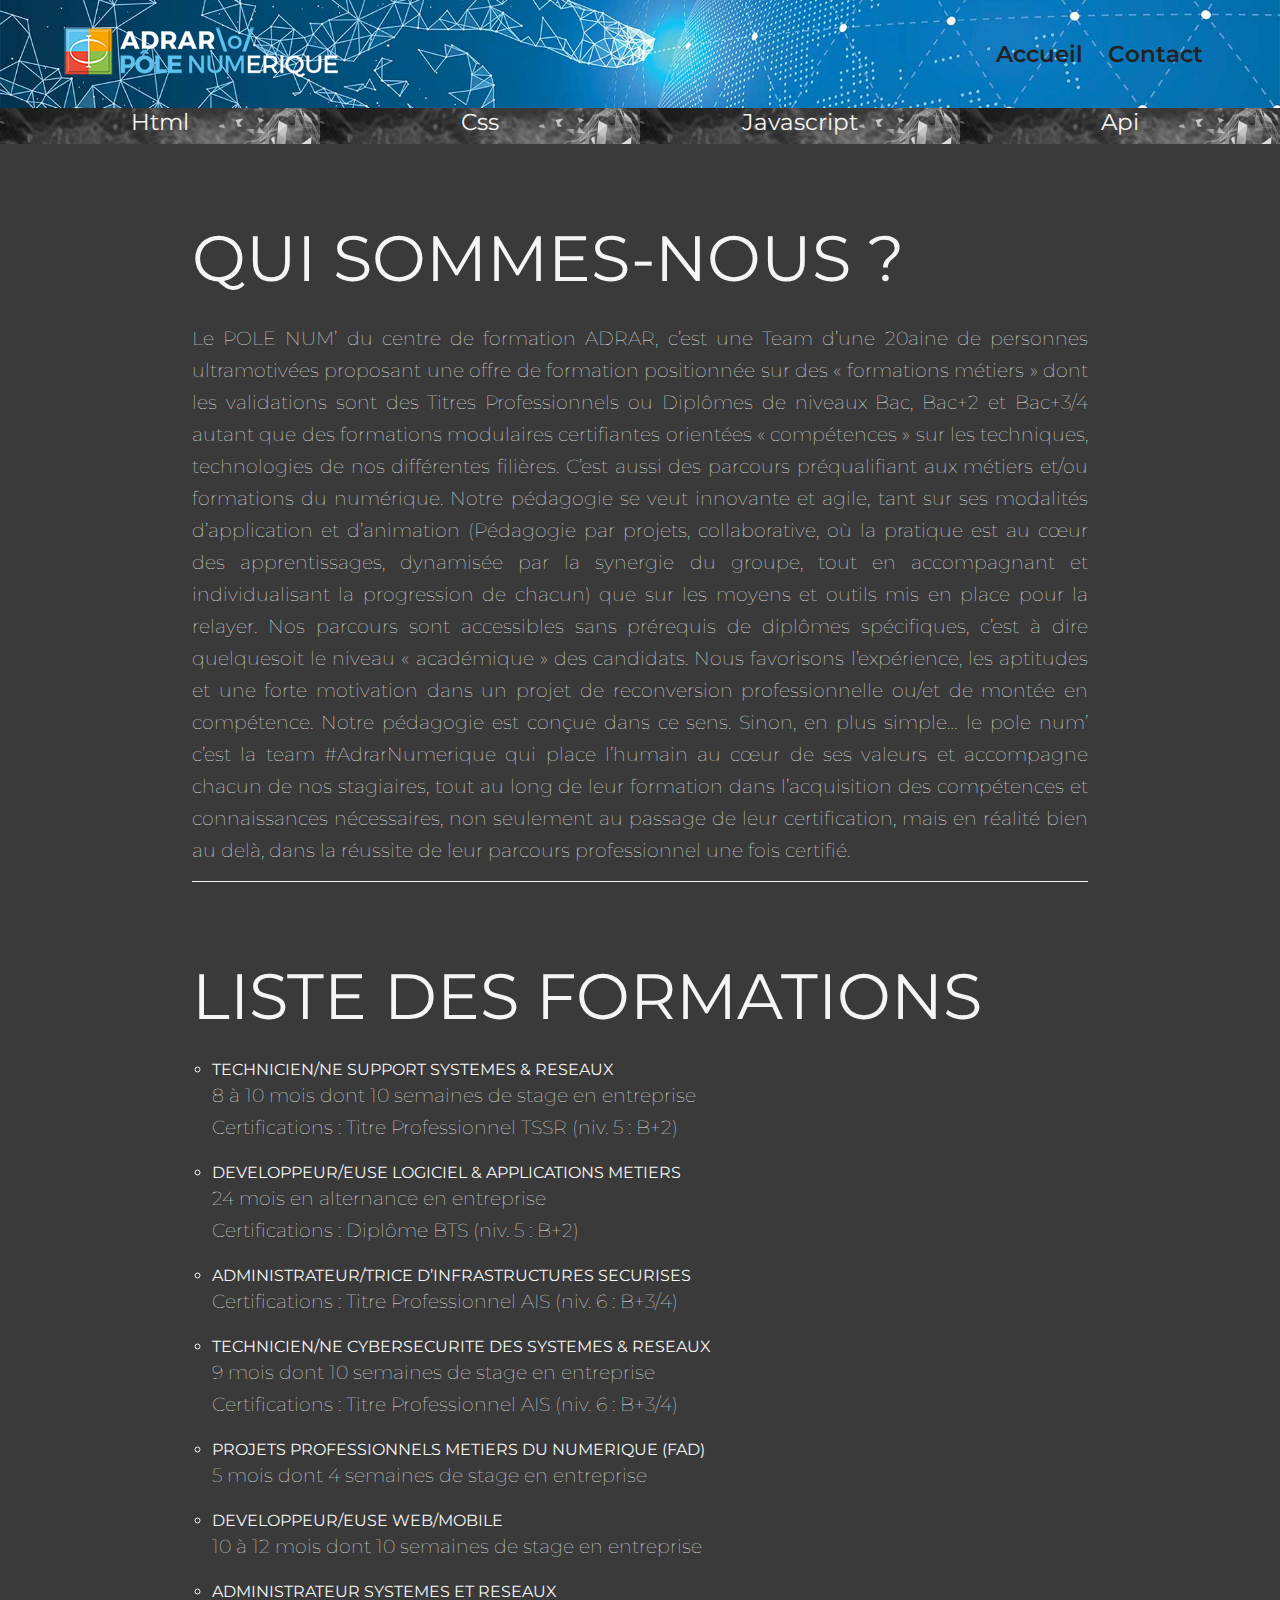
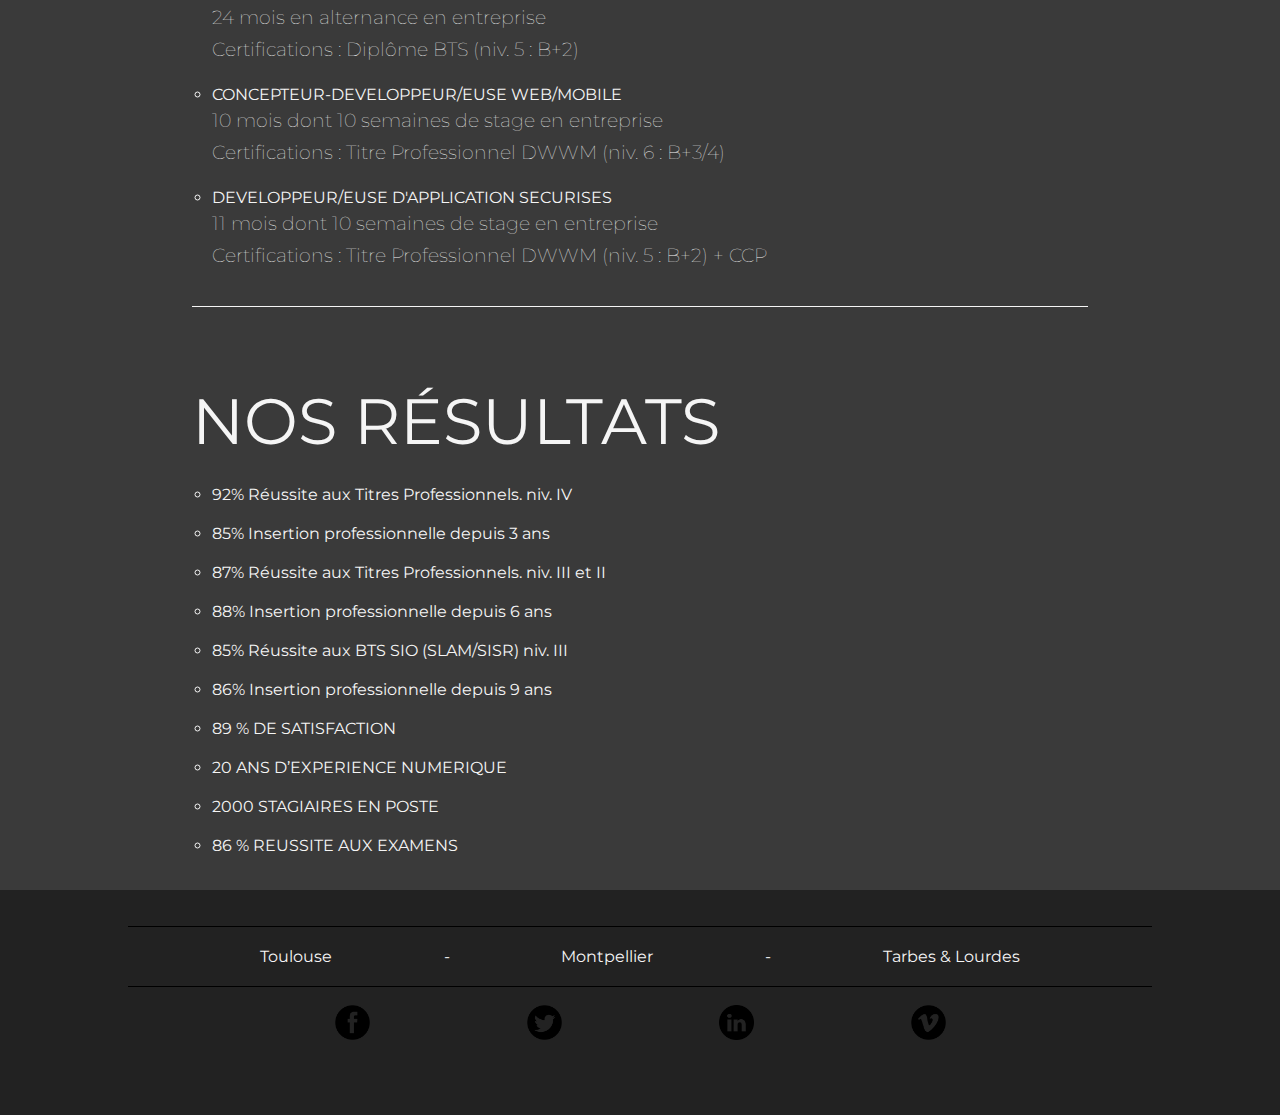
<file: site/index.html>
<!DOCTYPE html>
<html lang="fr">
<head>
    <meta charset="UTF-8">
    <meta http-equiv="X-UA-Compatible" content="IE=edge">
    <meta name="viewport" content="width=device-width, initial-scale=1.0">

    <title>Fade & Furious</title>

    <link rel="stylesheet" href="minireset.css">
    <link rel="stylesheet" href="style.css">
    <link rel="stylesheet" href="styleAccueil.css">
</head>
<body>
    <header>
        <nav>
            <div id="baniere">
                <div id="logo">
                    <img src="../image/2019_LOGO-POLE-NUM-4.png" alt="Logo adrar">
                </div>
                <div id="menu">
                    <ul>
                        <li><a href="index.html">Accueil</a></li>
                        <li><a href="contact.html">Contact</a></li>
                    </ul>
                </div>
            </div>
            <div id="presentation">
                <ul>
                    <li><a href="html.html">Html</a></li>
                    <li><a href="css.html">Css</a></li>
                    <li><a href="javascript.html">Javascript</a></li>
                    <li><a href="api.html">Api</a></li>
                </ul>
            </div>
        </nav>
    </header>
    <main>
        <div id="aboutUs">

            <h2>Qui sommes-nous ?</h2>
            <p>
                Le POLE NUM’ du centre de formation ADRAR, c’est une Team d’une 20aine de personnes ultramotivées proposant une offre de formation positionnée sur des « formations métiers » dont les validations sont des Titres Professionnels ou Diplômes de niveaux Bac, Bac+2 et Bac+3/4 autant que des formations modulaires certifiantes orientées « compétences » sur les techniques, technologies de nos différentes filières. C’est aussi des parcours préqualifiant aux métiers et/ou formations du numérique.
                
                
                Notre pédagogie se veut innovante et agile, tant sur ses modalités d’application et d’animation (Pédagogie par projets, collaborative, où la pratique est au cœur des apprentissages, dynamisée par la synergie du groupe, tout en accompagnant et individualisant la progression de chacun) que sur les moyens et outils mis en place pour la relayer.
                
                Nos parcours sont accessibles sans prérequis de diplômes spécifiques, c’est à dire quelquesoit le niveau « académique » des candidats. Nous favorisons l’expérience, les aptitudes et une forte motivation dans un projet de reconversion professionnelle ou/et de montée en compétence. Notre pédagogie est conçue dans ce sens.
                
                Sinon, en plus simple… le pole num’ c’est la team #AdrarNumerique qui place l’humain au cœur de ses valeurs et accompagne chacun de nos stagiaires, tout au long de leur formation dans l’acquisition des compétences et connaissances nécessaires, non seulement au passage de leur certification, mais en réalité bien au delà, dans la réussite de leur parcours professionnel une fois certifié.
            </p>
        </div>
        <div id="formation">

            <h2>Liste des formations</h2>
            <ul>
                <li>
                    <h3>TECHNICIEN/NE SUPPORT SYSTEMES & RESEAUX</h3>
                    <p>8 à 10 mois dont 10 semaines de stage en entreprise</p>
                    <p>Certifications : Titre Professionnel TSSR (niv. 5 : B+2)</p>
                </li>
                <li>
                    <h3>DEVELOPPEUR/EUSE LOGICIEL & APPLICATIONS METIERS</h3>
                    <p>24 mois en alternance en entreprise</p>
                    <p>Certifications : Diplôme BTS (niv. 5 : B+2)</p>
                </li>
                <li>
                    <h3>ADMINISTRATEUR/TRICE D’INFRASTRUCTURES SECURISES</h3>
                    <p>Certifications : Titre Professionnel AIS (niv. 6 : B+3/4)</p>
                    
                </li>
                <li>
                    <h3>TECHNICIEN/NE CYBERSECURITE DES SYSTEMES & RESEAUX</h3>
                    <p>9 mois dont 10 semaines de stage en entreprise</p>
                    <p>Certifications : Titre Professionnel AIS (niv. 6 : B+3/4)</p>
                </li>
                <li>
                    <h3>PROJETS PROFESSIONNELS METIERS DU NUMERIQUE (FAD)</h3>
                    <p>5 mois dont 4 semaines de stage en entreprise</p>
                    
                </li>
                <li>
                    <h3>DEVELOPPEUR/EUSE WEB/MOBILE</h3>
                    <p>10 à 12 mois dont 10 semaines de stage en entreprise</p>
                    
                </li>
                <li>
                    <h3>ADMINISTRATEUR SYSTEMES ET RESEAUX</h3>
                    <p>24 mois en alternance en entreprise</p>
                    <p>Certifications : Diplôme BTS (niv. 5 : B+2)</p>
                </li>
                <li>
                    <h3>CONCEPTEUR-DEVELOPPEUR/EUSE WEB/MOBILE</h3>
                    <p>10 mois dont 10 semaines de stage en entreprise</p>
                    <p>Certifications : Titre Professionnel DWWM (niv. 6 : B+3/4)</p>
                </li>
                <li>
                    <h3>DEVELOPPEUR/EUSE D'APPLICATION SECURISES</h3>
                    <p>11 mois dont 10 semaines de stage en entreprise</p>
                    <p>Certifications : Titre Professionnel DWWM (niv. 5 : B+2) + CCP</p>
                </li>
            </ul>
        </div>
        <div id="stat">
            <h2>Nos résultats</h2>
            <ul>
                <li>92% Réussite aux Titres Professionnels. niv. IV</li>
                <li>85% Insertion professionnelle depuis 3 ans</li>
                <li>87% Réussite aux Titres Professionnels. niv. III et II</li>
                <li>88% Insertion professionnelle depuis 6 ans</li>
                <li>85% Réussite aux BTS SIO (SLAM/SISR) niv. III</li>
                <li>86% Insertion professionnelle depuis 9 ans</li>
                <li>89 % DE SATISFACTION</li>
                <li>20 ANS D’EXPERIENCE NUMERIQUE</li>
                <li>2000 STAGIAIRES EN POSTE</li>
                <li>86 % REUSSITE AUX EXAMENS</li>
            </ul>

        </div>

    </main>
    <footer>
        <div id="siege">
            <ul>
                <li>Toulouse</li>
                <li>-</li>
                <li>Montpellier</li>
                <li>-</li>
                <li>Tarbes & Lourdes</li>
            </ul>
        </div>
        <div id="network">
            <ul>
                <li><a href=""><img src="../image/social_facebook_fb_35.png" alt="lien facebook"></a></li>
                <li><a href=""><img src="../image/social_Twitter_38.png" alt="lien twitter"></a></li>
                <li><a href=""><img src="../image/linkedin_black_logo_icon_147114.png" alt="lien linkedin"></a></li>
                <li><a href=""><img src="../image/social_vimeo_28.png" alt="lien vimeo"></a></li>
            </ul>
        </div>
    </footer>
</body>
</html>
</file>
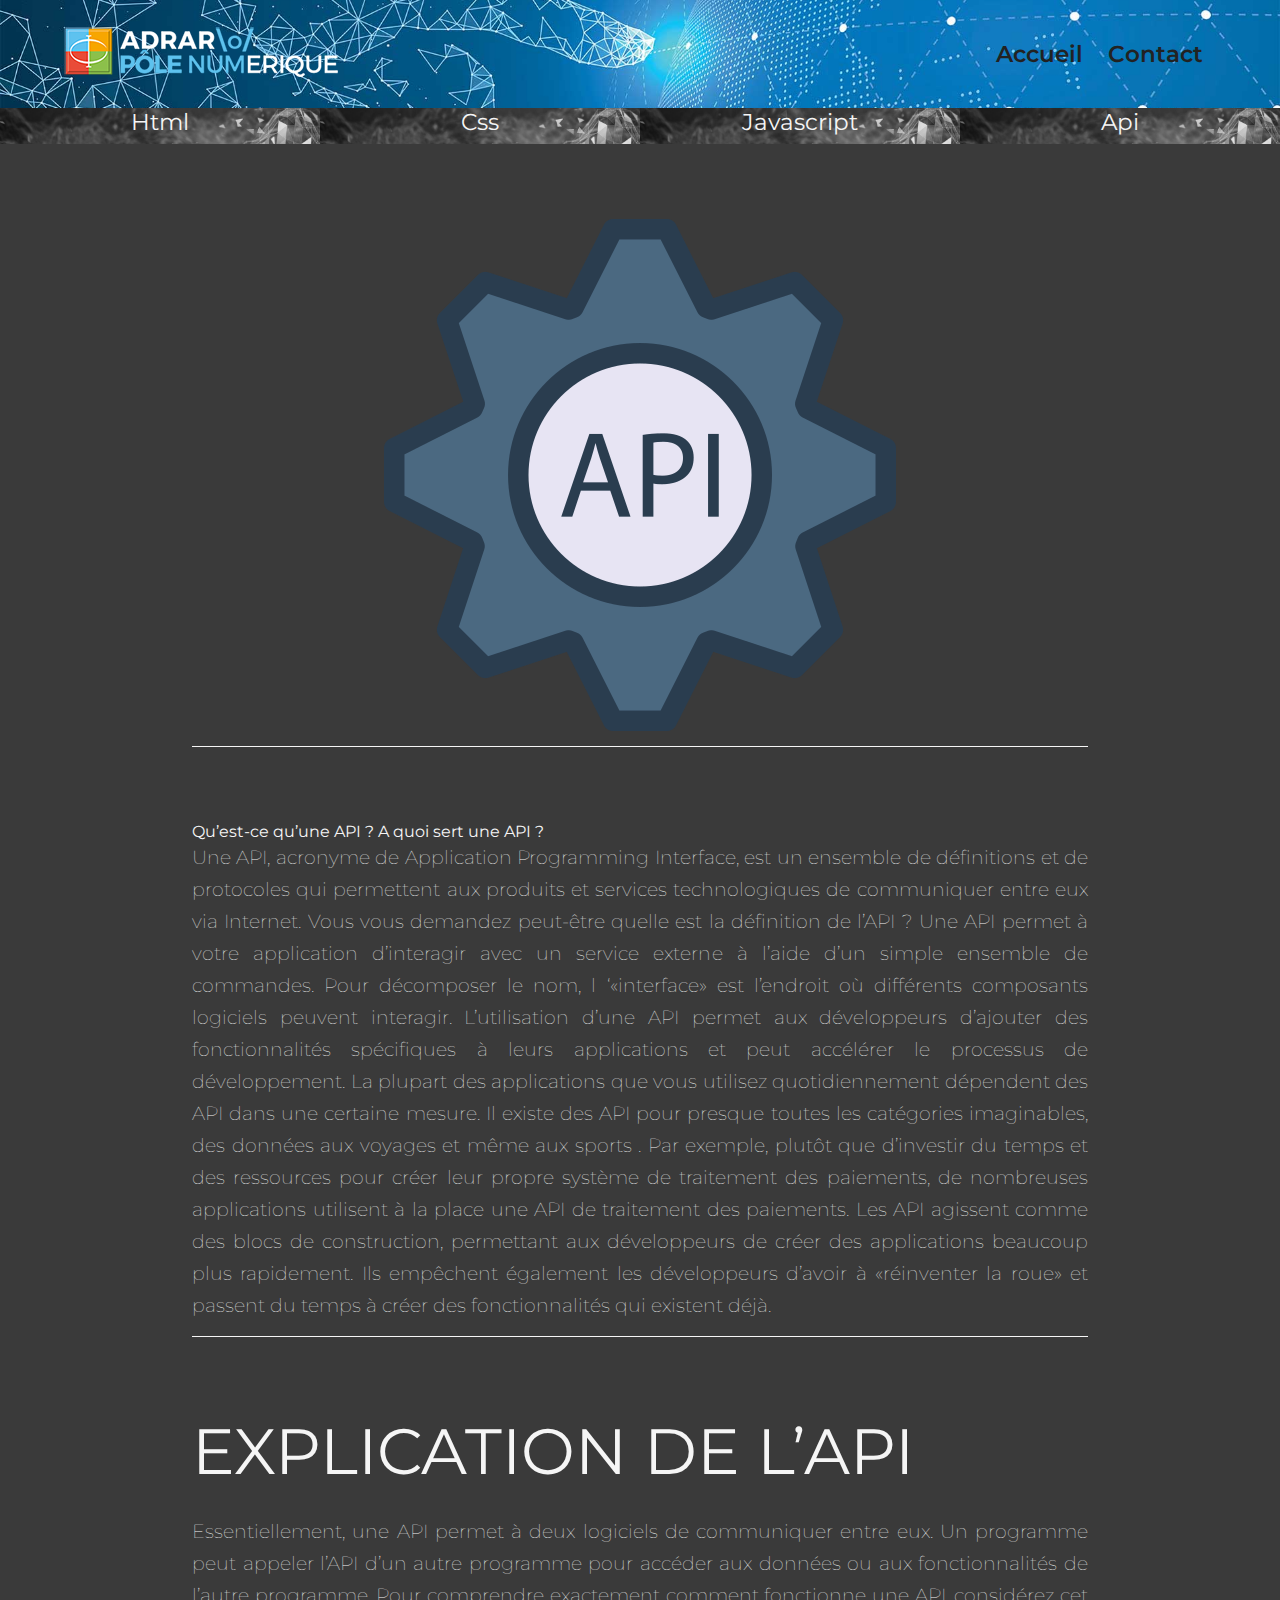
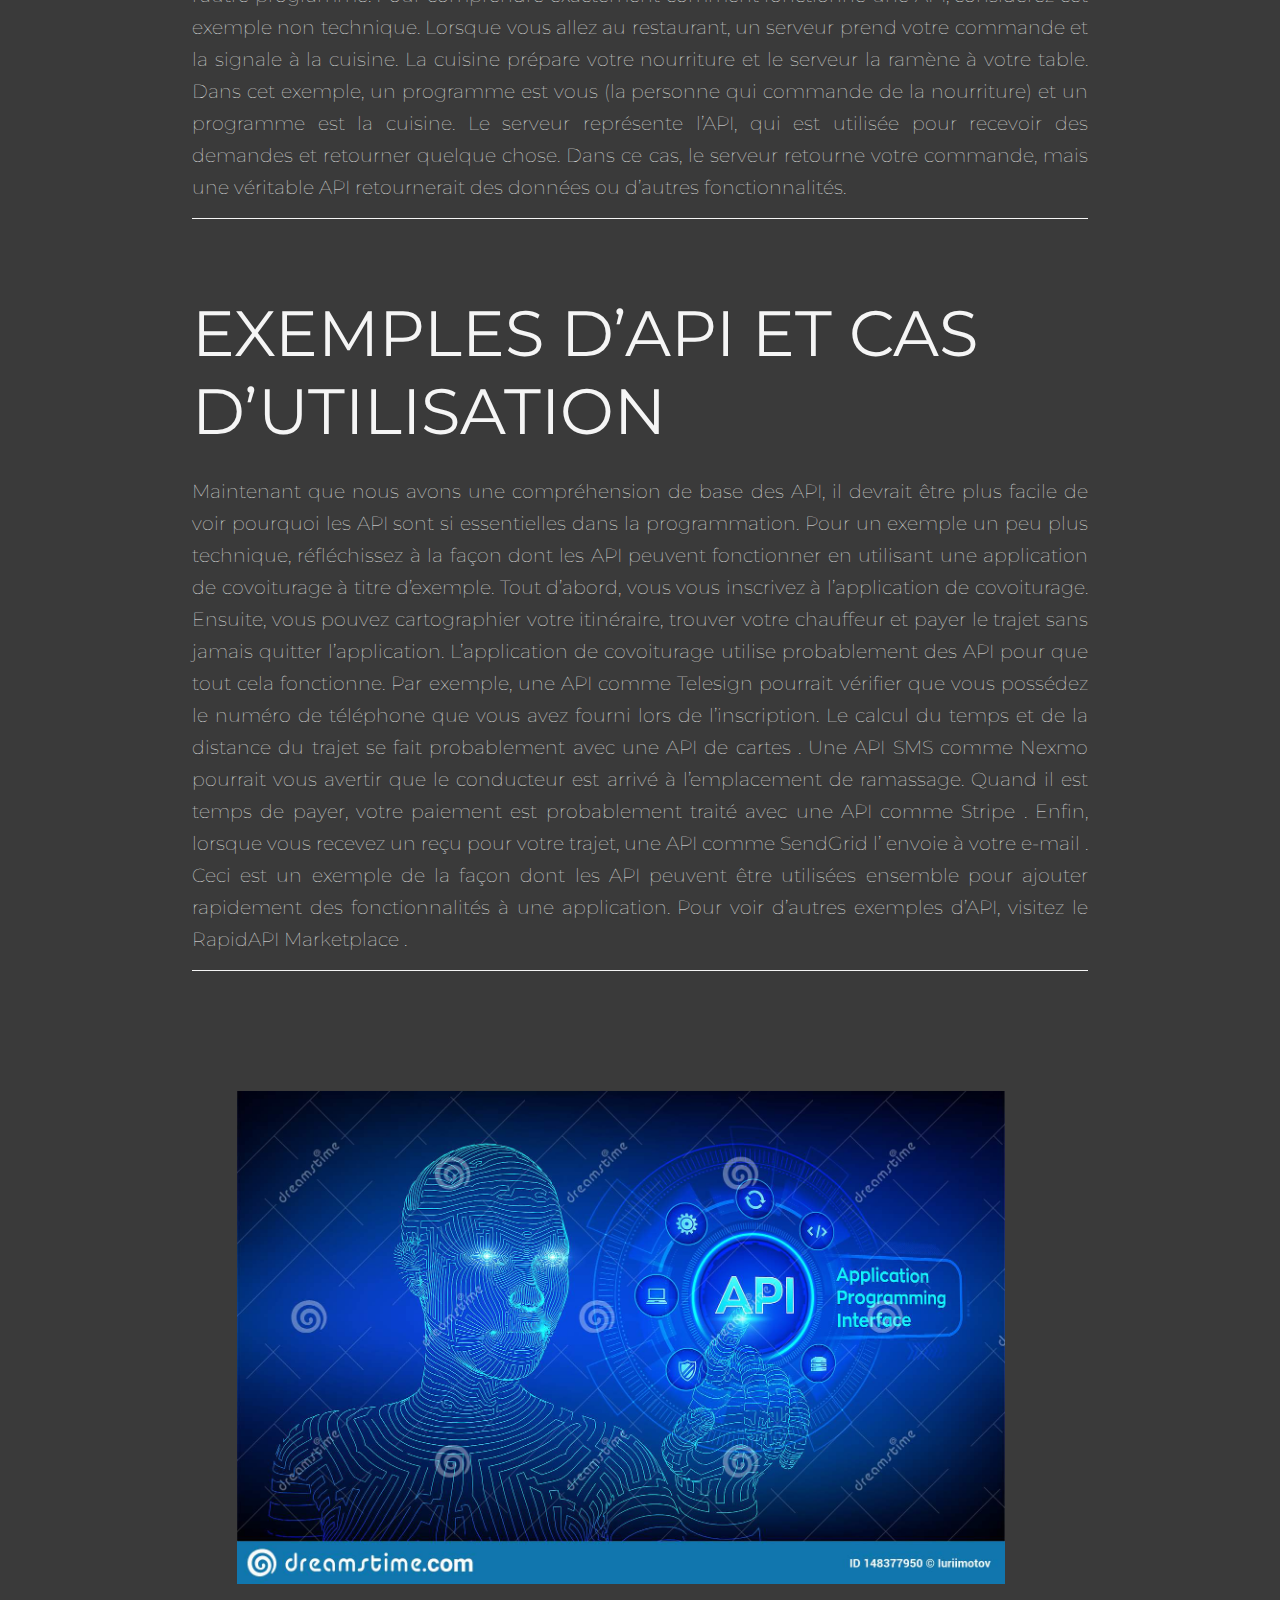
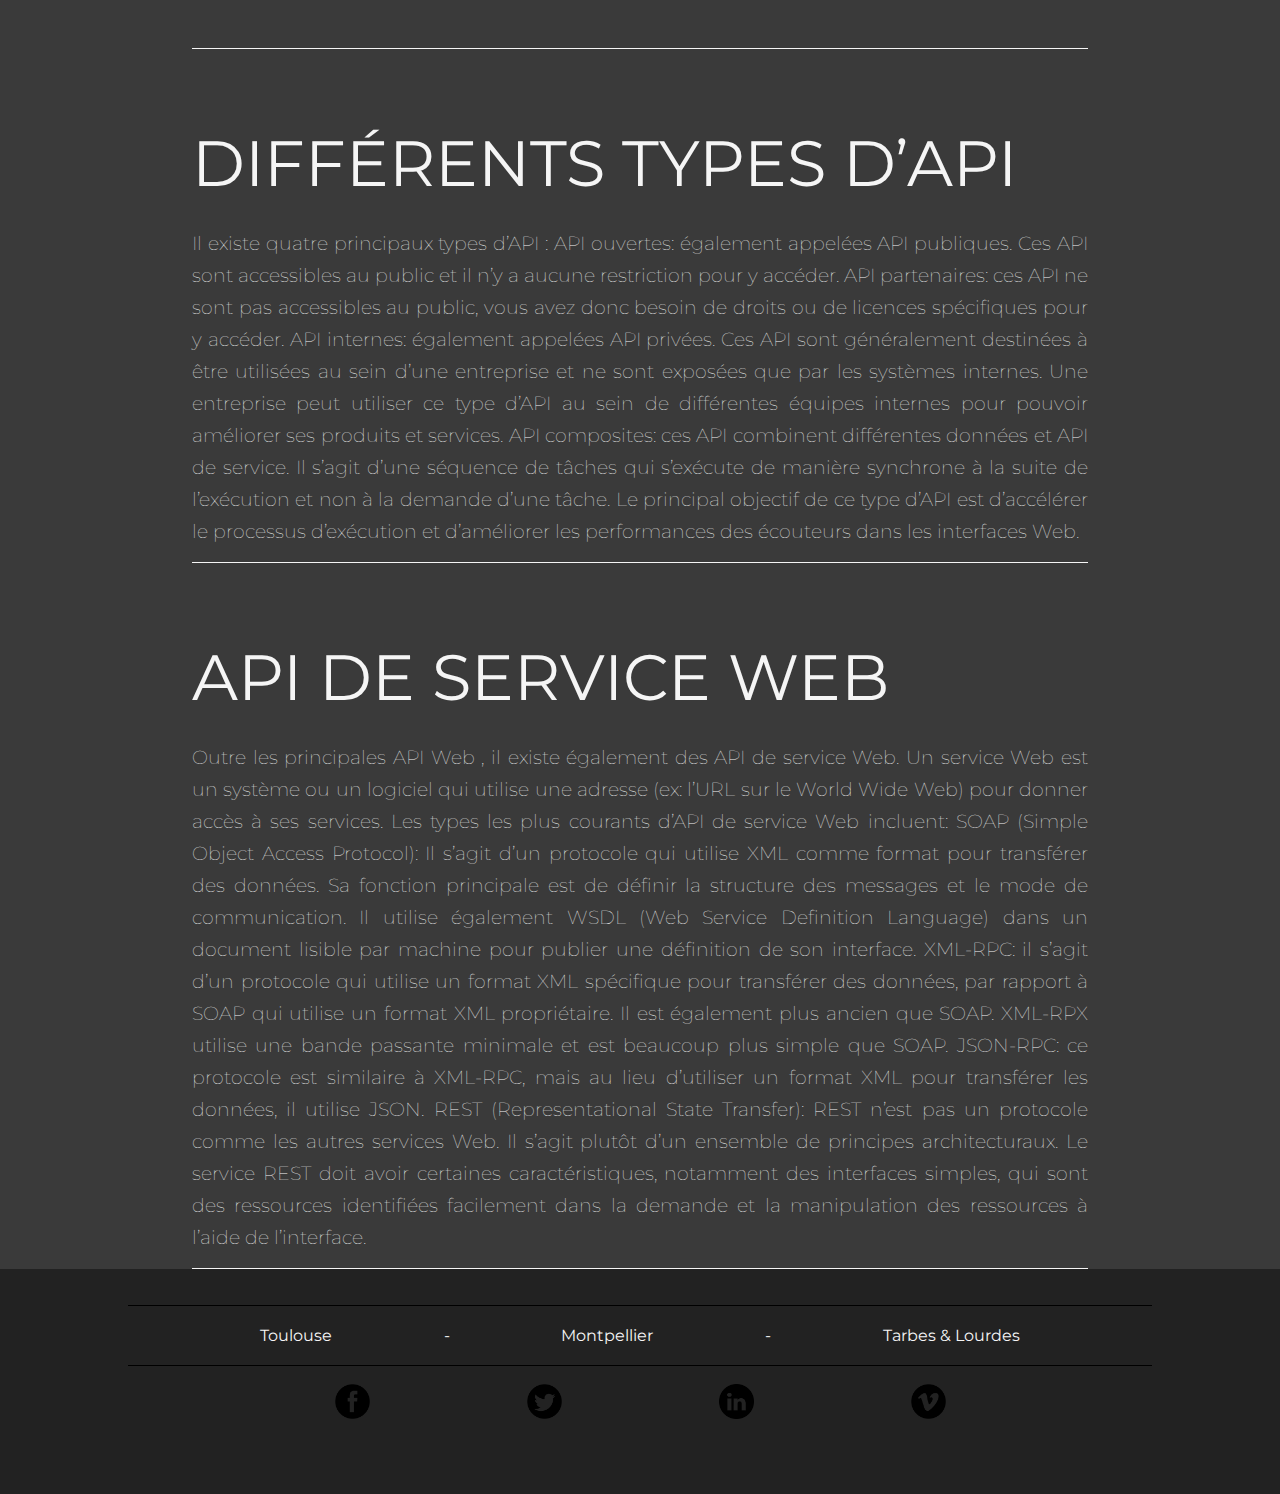
<file: site/api.html>
<!DOCTYPE html>
<html lang="en">
<head>
    <meta charset="UTF-8">
    <meta http-equiv="X-UA-Compatible" content="IE=edge">
    <meta name="viewport" content="width=device-width, initial-scale=1.0">
    <title>Api</title>
    <link rel="stylesheet" href="minireset.css">
    <link rel="stylesheet" href="style.css">
    <link rel="stylesheet" href="styleAccueil.css">
</head>
<body>
    <header>
        <nav>
            <div id="baniere">
                <div id="logo">
                    <img src="../image/2019_LOGO-POLE-NUM-4.png" alt="Logo adrar">
                </div>
                <div id="menu">
                    <ul>
                        <li><a href="index.html">Accueil</a></li>
                        <li><a href="contact.html">Contact</a></li>
                    </ul>
                </div>
            </div>
            <div id="presentation">
                <ul>
                    <li><a href="html.html">Html</a></li>
                    <li><a href="css.html">Css</a></li>
                    <li><a href="javascript.html">Javascript</a></li>
                    <li><a href="api.html">Api</a></li>
                </ul>
            </div>
        </nav>
    </header>
    <main>
        <div class="intro">
            <img id="logo" src="api.png" alt="Api">
        </div>
        <div>
            <h3>Qu’est-ce qu’une API ? A quoi sert une API ? </h3>
            <p>Une API, acronyme de Application Programming Interface, est un ensemble de définitions et de protocoles qui permettent aux produits et services technologiques de communiquer entre eux via Internet.

                Vous vous demandez peut-être quelle est la définition de l’API ? Une API permet à votre application d’interagir avec un service externe à l’aide d’un simple ensemble de commandes. Pour décomposer le nom, l ‘«interface» est l’endroit où différents composants logiciels peuvent interagir. L’utilisation d’une API permet aux développeurs d’ajouter des fonctionnalités spécifiques à leurs applications et peut accélérer le processus de développement.
                
                La plupart des applications que vous utilisez quotidiennement dépendent des API dans une certaine mesure. Il existe des API pour presque toutes les catégories imaginables, des données aux voyages et même aux sports . Par exemple, plutôt que d’investir du temps et des ressources pour créer leur propre système de traitement des paiements, de nombreuses applications utilisent à la place une API de traitement des paiements. Les API agissent comme des blocs de construction, permettant aux développeurs de créer des applications beaucoup plus rapidement. Ils empêchent également les développeurs d’avoir à «réinventer la roue» et passent du temps à créer des fonctionnalités qui existent déjà.
                </p>
        </div>
        <div>
            <h2>Explication de l’API</h2>
            <p>Essentiellement, une API permet à deux logiciels de communiquer entre eux. Un programme peut appeler l’API d’un autre programme pour accéder aux données ou aux fonctionnalités de l’autre programme.

                Pour comprendre exactement comment fonctionne une API, considérez cet exemple non technique. Lorsque vous allez au restaurant, un serveur prend votre commande et la signale à la cuisine. La cuisine prépare votre nourriture et le serveur la ramène à votre table.
                
                Dans cet exemple, un programme est vous (la personne qui commande de la nourriture) et un programme est la cuisine. Le serveur représente l’API, qui est utilisée pour recevoir des demandes et retourner quelque chose. Dans ce cas, le serveur retourne votre commande, mais une véritable API retournerait des données ou d’autres fonctionnalités.
                </p>
        </div>
        <div>
            <h2>Exemples d’API et cas d’utilisation</h2>
            <p>Maintenant que nous avons une compréhension de base des API, il devrait être plus facile de voir pourquoi les API sont si essentielles dans la programmation. 

                Pour un exemple un peu plus technique, réfléchissez à la façon dont les API peuvent fonctionner en utilisant une application de covoiturage à titre d’exemple. 
                
                Tout d’abord, vous vous inscrivez à l’application de covoiturage. Ensuite, vous pouvez cartographier votre itinéraire, trouver votre chauffeur et payer le trajet sans jamais quitter l’application. L’application de covoiturage utilise probablement des API pour que tout cela fonctionne. 
                
                Par exemple, une API comme Telesign pourrait vérifier que vous possédez le numéro de téléphone que vous avez fourni lors de l’inscription. Le calcul du temps et de la distance du trajet se fait probablement avec une API de cartes . Une API SMS comme Nexmo pourrait vous avertir que le conducteur est arrivé à l’emplacement de ramassage. Quand il est temps de payer, votre paiement est probablement traité avec une API comme Stripe . Enfin, lorsque vous recevez un reçu pour votre trajet, une API comme SendGrid l’ envoie à votre e-mail .
                
                Ceci est un exemple de la façon dont les API peuvent être utilisées ensemble pour ajouter rapidement des fonctionnalités à une application. Pour voir d’autres exemples d’API, visitez le RapidAPI Marketplace .
                </p>
        </div>
        <div>
            <img id="exemple" src="apm.jpg" alt="Api">
        </div>
        <div>
            <h2>Différents types d’API</h2>
            <p>Il existe quatre principaux types d’API :

                API ouvertes:  également appelées API publiques. Ces API sont accessibles au public et il n’y a aucune restriction pour y accéder.
                API partenaires:  ces API ne sont pas accessibles au public, vous avez donc besoin de droits ou de licences spécifiques pour y accéder.
                API internes:  également appelées API privées. Ces API sont généralement destinées à être utilisées au sein d’une entreprise et ne sont exposées que par les systèmes internes. Une entreprise peut utiliser ce type d’API au sein de différentes équipes internes pour pouvoir améliorer ses produits et services.
                API composites:  ces API combinent différentes données et API de service. Il s’agit d’une séquence de tâches qui s’exécute de manière synchrone à la suite de l’exécution et non à la demande d’une tâche. Le principal objectif de ce type d’API est d’accélérer le processus d’exécution et d’améliorer les performances des écouteurs dans les interfaces Web.
            </p>
        </div>
        <div>
            <h2>API de service Web</h2>
            <p>Outre les principales API Web , il existe également des API de service Web. Un service Web est un système ou un logiciel qui utilise une adresse (ex: l’URL sur le World Wide Web) pour donner accès à ses services. Les types les plus courants d’API de service Web incluent:

                SOAP (Simple Object Access Protocol):  Il s’agit d’un protocole qui utilise XML comme format pour transférer des données. Sa fonction principale est de définir la structure des messages et le mode de communication. Il utilise également WSDL (Web Service Definition Language) dans un document lisible par machine pour publier une définition de son interface.
                XML-RPC: il s’agit d’un protocole qui utilise un format XML spécifique pour transférer des données, par rapport à SOAP qui utilise un format XML propriétaire. Il est également plus ancien que SOAP. XML-RPX utilise une bande passante minimale et est beaucoup plus simple que SOAP.
                JSON-RPC:  ce protocole est similaire à XML-RPC, mais au lieu d’utiliser un format XML pour transférer les données, il utilise JSON.
                REST (Representational State Transfer):  REST n’est pas un protocole comme les autres services Web. Il s’agit plutôt d’un ensemble de principes architecturaux. Le service REST doit avoir certaines caractéristiques, notamment des interfaces simples, qui sont des ressources identifiées facilement dans la demande et la manipulation des ressources à l’aide de l’interface.
             </p>
        </div>
    </main>
    <footer>
        <div id="siege">
            <ul>
                <li>Toulouse</li>
                <li>-</li>
                <li>Montpellier</li>
                <li>-</li>
                <li>Tarbes & Lourdes</li>
            </ul>
        </div>
        <div id="network">
            <ul>
                <li><a href=""><img src="../image/social_facebook_fb_35.png" alt="lien facebook"></a></li>
                <li><a href=""><img src="../image/social_Twitter_38.png" alt="lien twitter"></a></li>
                <li><a href=""><img src="../image/linkedin_black_logo_icon_147114.png" alt="lien linkedin"></a></li>
                <li><a href=""><img src="../image/social_vimeo_28.png" alt="lien vimeo"></a></li>
            </ul>
        </div>
    </footer>
</body>
</html>
</file>
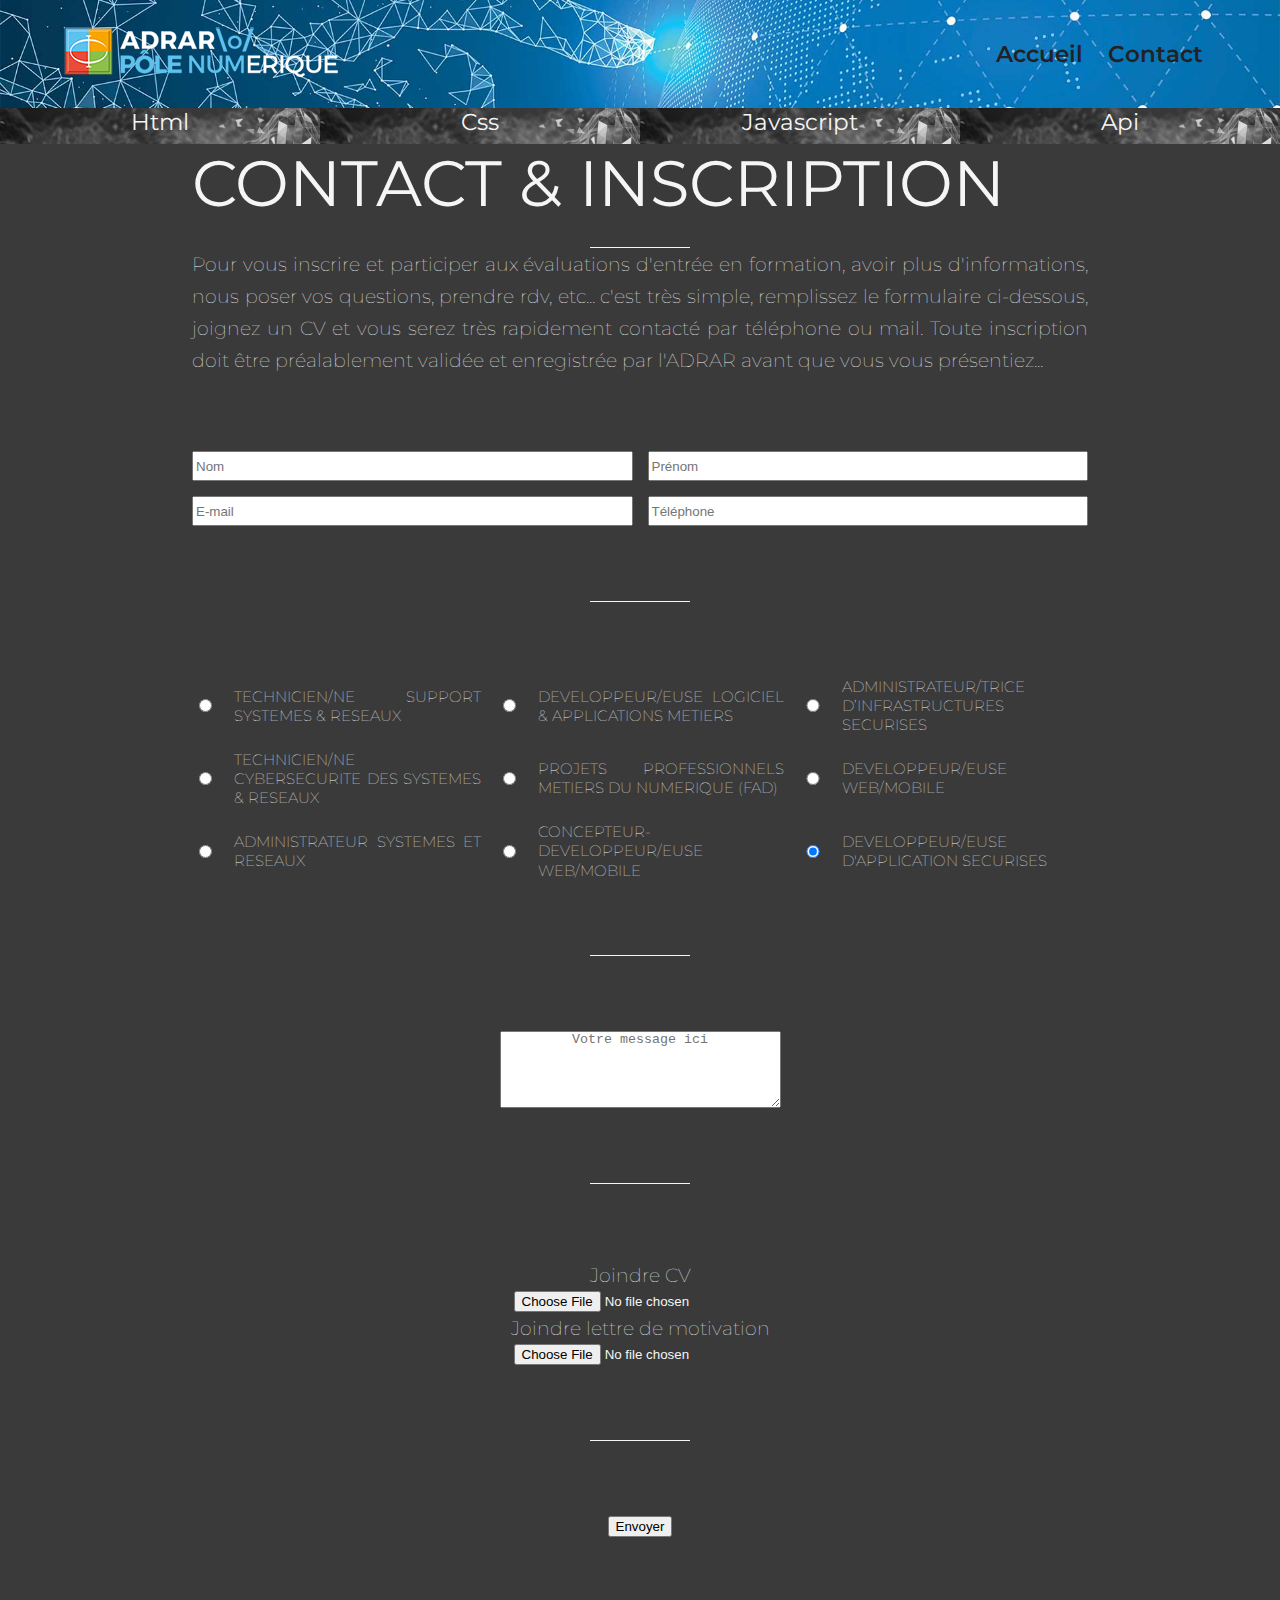
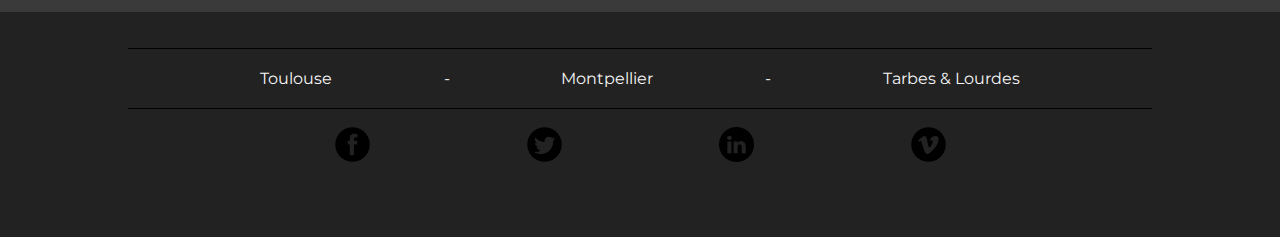
<file: site/contact.html>
<!DOCTYPE html>
<html lang="fr">
<head>
    <meta charset="UTF-8">
    <meta http-equiv="X-UA-Compatible" content="IE=edge">
    <meta name="viewport" content="width=device-width, initial-scale=1.0">

    <title>Fade & Furious</title>

    <link rel="stylesheet" href="minireset.css">
    <link rel="stylesheet" href="style.css">
    <link rel="stylesheet" href="styleContact.css">
  
</head>
<body>
    <header>
        <nav>
            <div id="baniere">
                <div id="logo">
                    <img src="../image/2019_LOGO-POLE-NUM-4.png" alt="Logo adrar">
                </div>
                <div id="menu">
                    <ul>
                        <li><a href="index.html">Accueil</a></li>
                        <li><a href="contact.html">Contact</a></li>
                    </ul>
                </div>
            </div>
            <div id="presentation">
                <ul>
                    <li><a href="html.html">Html</a></li>
                    <li><a href="css.html">Css</a></li>
                    <li><a href="javascript.html">Javascript</a></li>
                    <li><a href="api.html">Api</a></li>
                </ul>
            </div>
        </nav>
    </header>
    <main>
        <div id="desc"> 

            <h2>Contact & Inscription</h2>
            <div class="ligne"></div>
            <p>Pour vous inscrire  et participer aux évaluations d'entrée en formation, avoir plus d'informations, nous poser vos questions, prendre rdv, etc... c'est très simple, remplissez le formulaire ci-dessous, joignez un CV et vous serez très rapidement contacté par téléphone ou mail. Toute inscription doit être préalablement validée et enregistrée par l'ADRAR avant que vous vous présentiez...</p>
        </div>
            <div id="contact"> 
                <form action="">
            <div id="identity" >
                <input type="text" id="nom" name="nom" placeholder="Nom">
                <input type="text" id="prenom" name="prenom" placeholder="Prénom">
                <input type="email" id="email" name="email" placeholder="E-mail">
                <input type="tel" id="tel" name="tel" placeholder="Téléphone">
            </div>
            <div class="ligne"></div>
            <div id="choixFormation" >
                <input type="radio" id="choix1" name="choix" checked>
                <label for="choix1">TECHNICIEN/NE SUPPORT SYSTEMES & RESEAUX</label>
                <input type="radio" id="choix2" name="choix" checked>
                <label for="choix2">DEVELOPPEUR/EUSE LOGICIEL & APPLICATIONS METIERS</label>
                <input type="radio" id="choix3" name="choix" checked>
                <label for="choix3">ADMINISTRATEUR/TRICE D’INFRASTRUCTURES SECURISES</label>
                <input type="radio" id="choix4" name="choix" checked>
                <label for="choix4">TECHNICIEN/NE CYBERSECURITE DES SYSTEMES & RESEAUX</label>
                <input type="radio" id="choix5" name="choix" checked>
                <label for="choix5">PROJETS PROFESSIONNELS METIERS DU NUMERIQUE (FAD)</label>
                <input type="radio" id="choix6" name="choix" checked>
                <label for="choix6">DEVELOPPEUR/EUSE WEB/MOBILE</label>
                <input type="radio" id="choix7" name="choix" checked>
                <label for="choix7">ADMINISTRATEUR SYSTEMES ET RESEAUX</label>
                <input type="radio" id="choix8" name="choix" checked>
                <label for="choix8">CONCEPTEUR-DEVELOPPEUR/EUSE WEB/MOBILE</label>
                <input type="radio" id="choix9" name="choix" checked>
                <label for="choix9">DEVELOPPEUR/EUSE D'APPLICATION SECURISES</label>

            </div>
            <div class="ligne"></div>
            <div id="message" >
                <textarea id="message" name="message" rows="5" cols="33" placeholder="Votre message ici"></textarea>
            </div>
            <div class="ligne"></div>

            <div id="fichier" >
                <label for="fileCv">Joindre CV</label>
                <input type="file" id="fileCv" name="fileCv" accept="pdf">
                <label for="lettreMotivation">Joindre lettre de motivation</label>
                <input type="file" id="lettreMotivation" name="lettreMotivation" accept="pdf">
            </div>
            <div class="ligne"></div>
            <div id="button" >
                <input type="button"  value="Envoyer">
            </div>
        </form>
    </div>
    </main>
    <footer>
        <div id="siege">
            <ul>
                <li>Toulouse</li>
                <li>-</li>
                <li>Montpellier</li>
                <li>-</li>
                <li>Tarbes & Lourdes</li>
            </ul>
        </div>
        <div id="network">
            <ul>
                <li><a href=""><img src="../image/social_facebook_fb_35.png" alt="lien facebook"></a></li>
                <li><a href=""><img src="../image/social_Twitter_38.png" alt="lien twitter"></a></li>
                <li><a href=""><img src="../image/linkedin_black_logo_icon_147114.png" alt="lien linkedin"></a></li>
                <li><a href=""><img src="../image/social_vimeo_28.png" alt="lien vimeo"></a></li>
            </ul>
        </div>
    </footer>
</body>
</html>
</file>
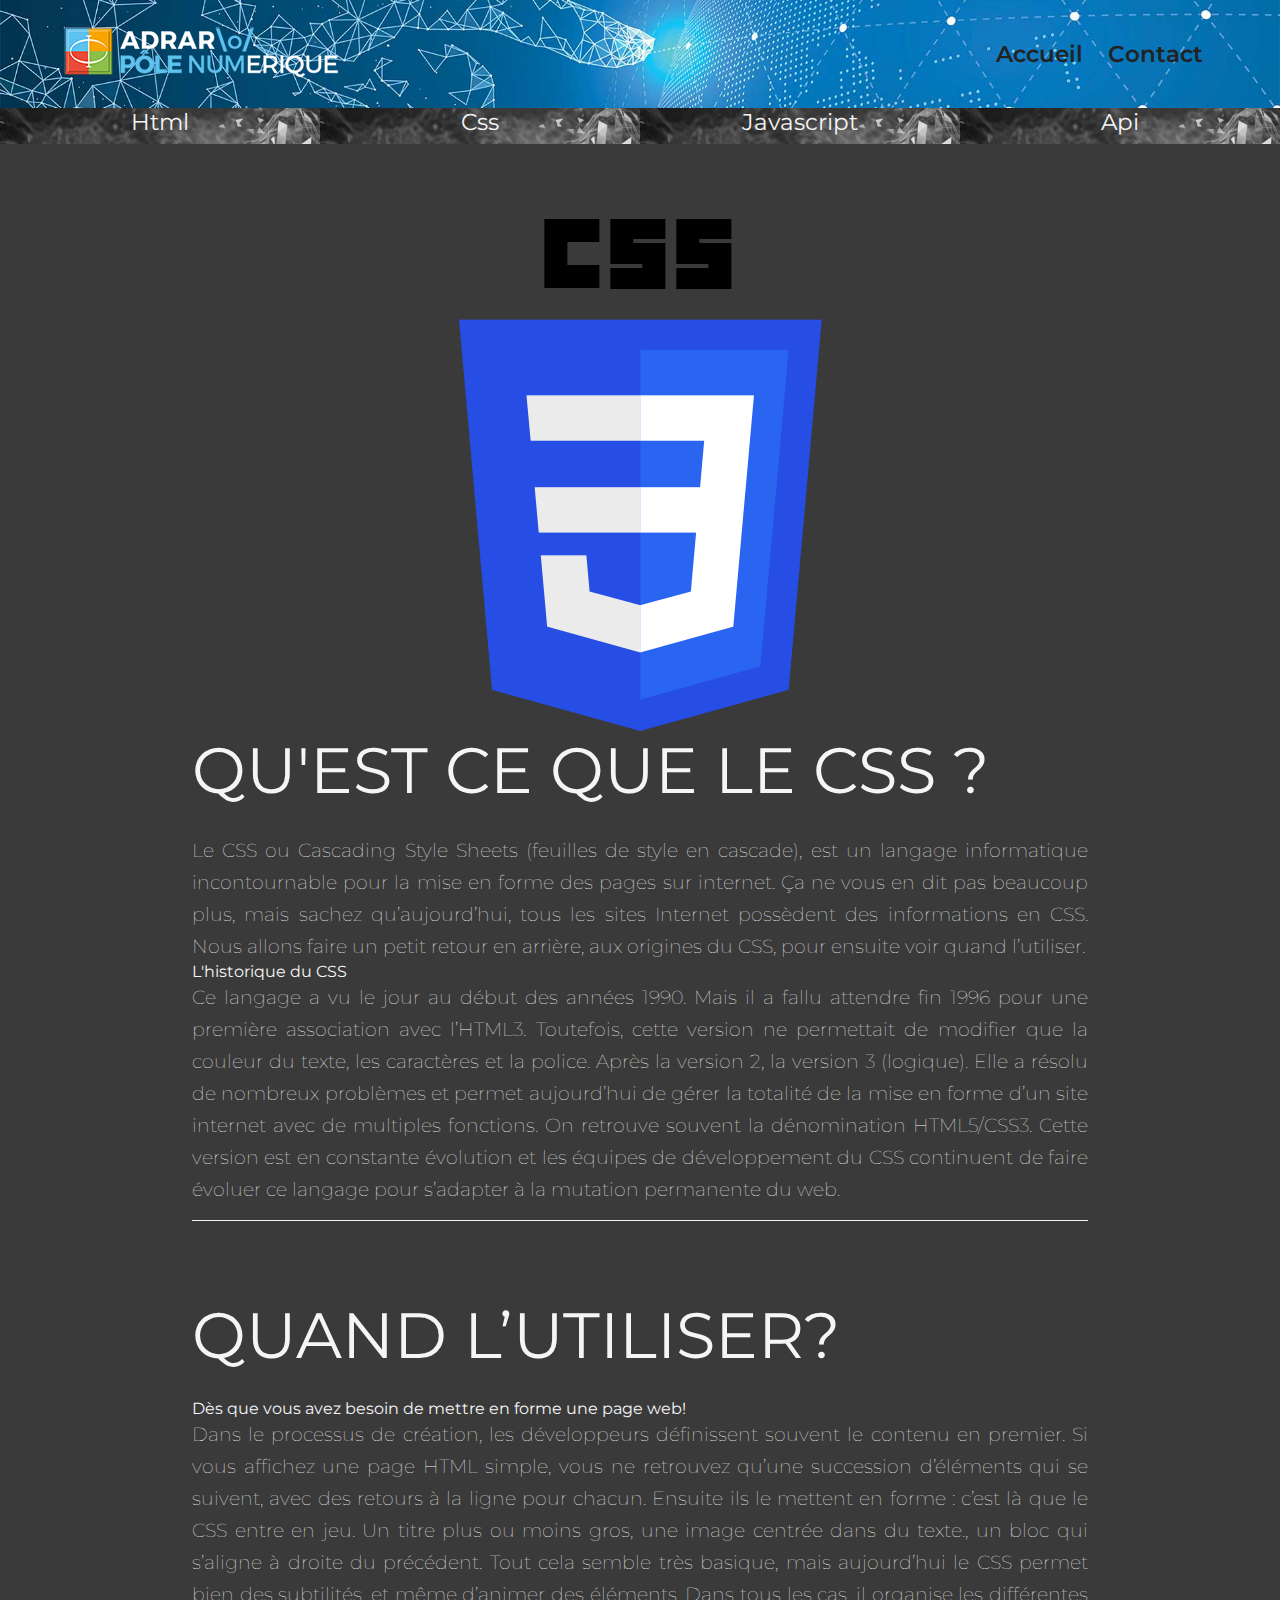
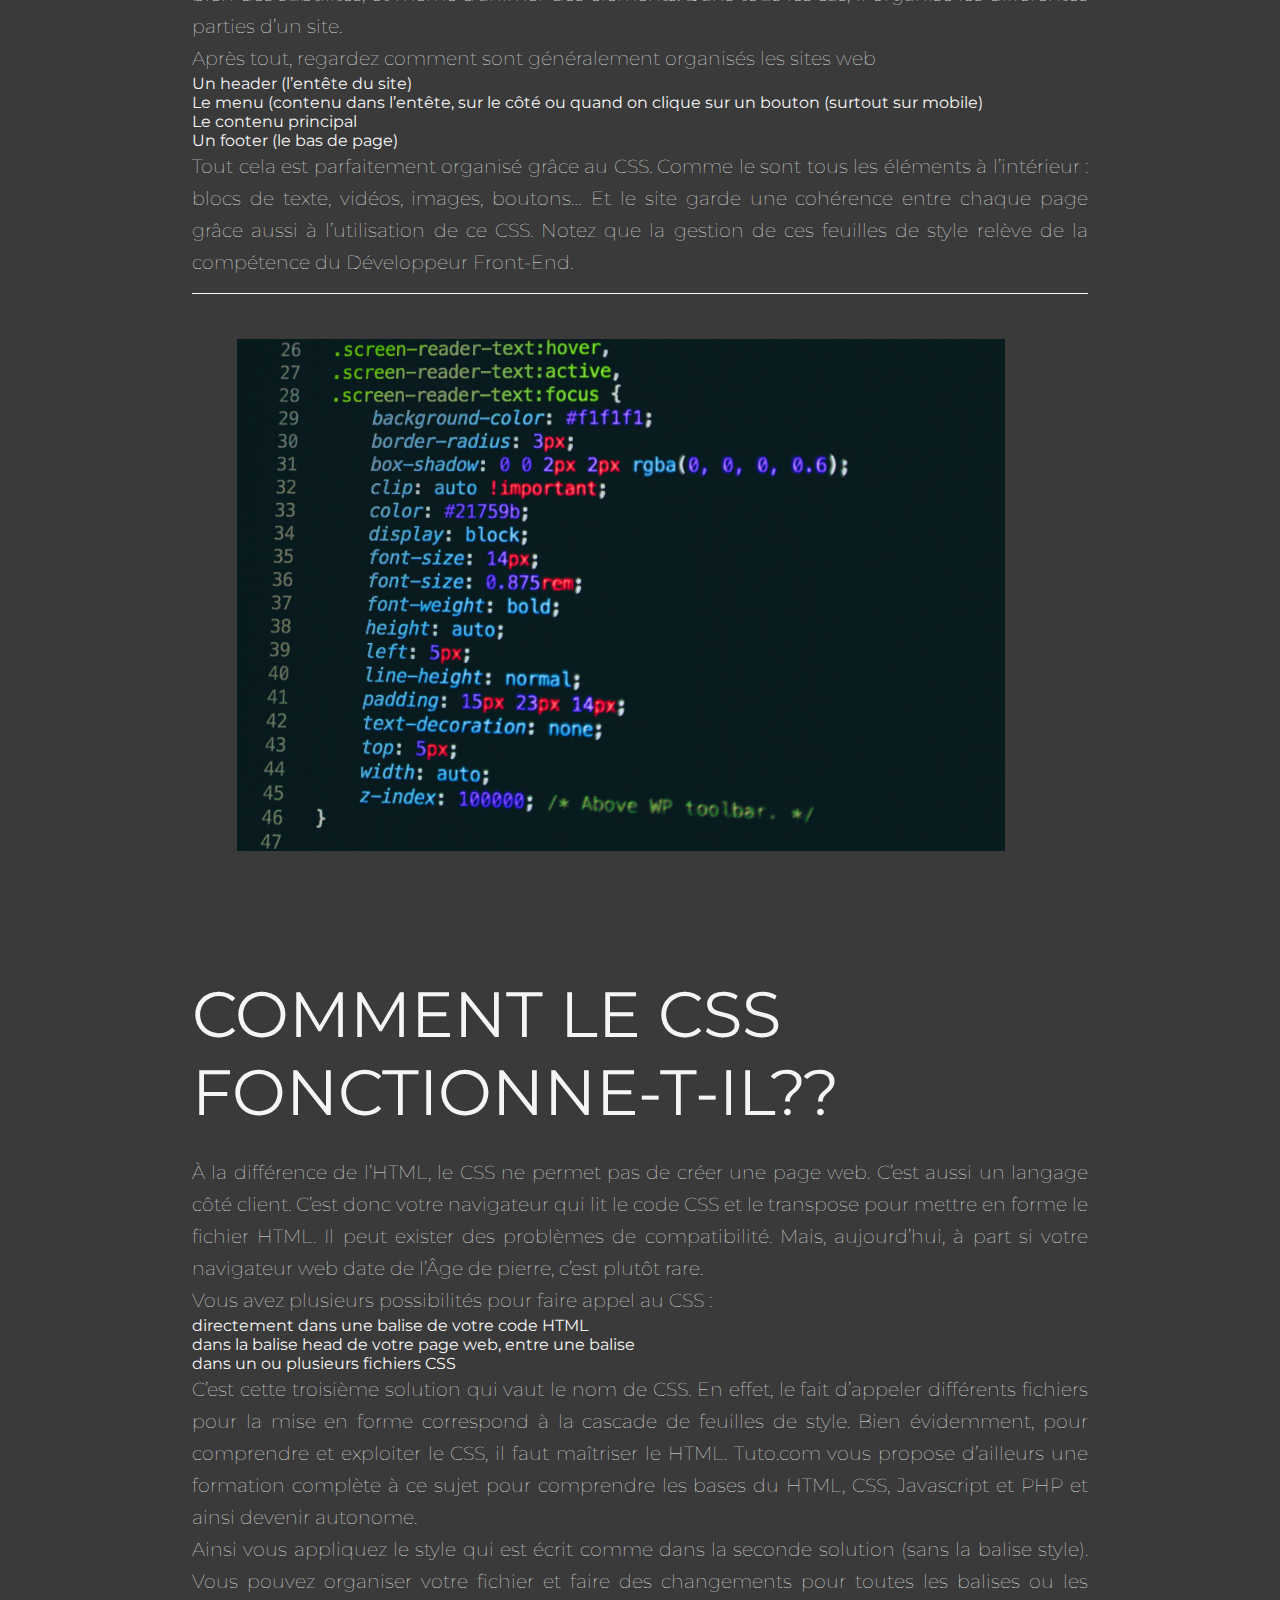
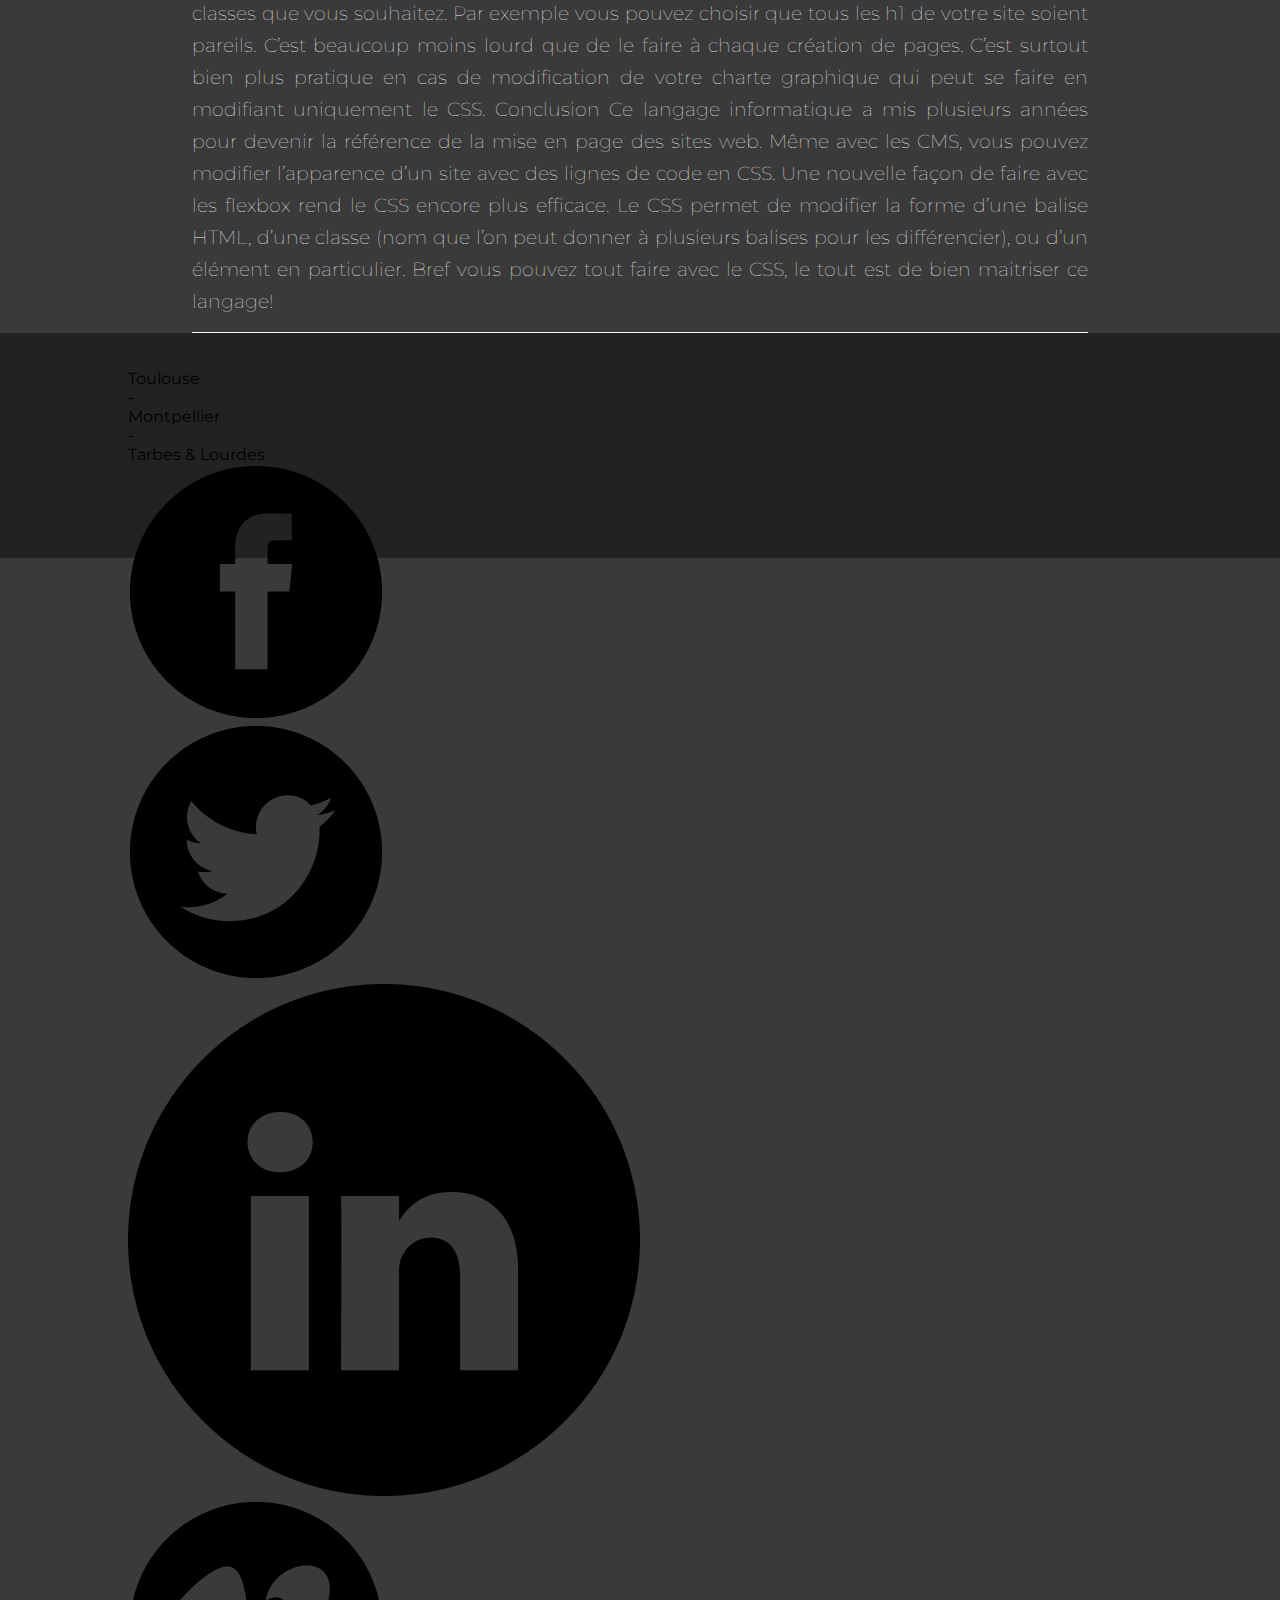
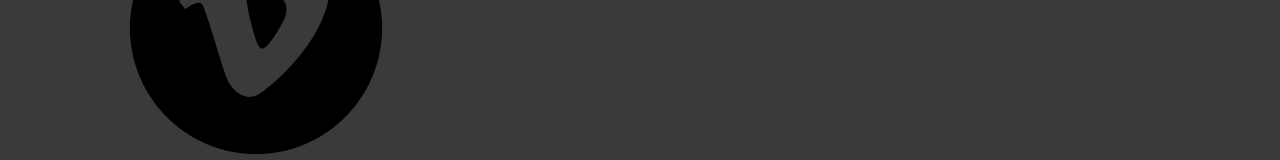
<file: site/css.html>
<!DOCTYPE html>
<html lang="fr">
<head>
    <meta charset="UTF-8">
    <meta http-equiv="X-UA-Compatible" content="IE=edge">
    <meta name="viewport" content="width=device-width, initial-scale=1.0">

    <title>Css</title>
    <link rel="stylesheet" href="minireset.css">
    <link rel="stylesheet" href="style.css">
    <link rel="stylesheet" href="styleAccueil.css">
</head>
<body>
    <header>
        <nav>
            <div id="baniere">
                <div id="logo">
                    <img src="../image/2019_LOGO-POLE-NUM-4.png" alt="Logo adrar">
                </div>
                <div id="menu">
                    <ul>
                        <li><a href="index.html">Accueil</a></li>
                        <li><a href="contact.html">Contact</a></li>
                    </ul>
                </div>
            </div>
            <div id="presentation">
                <ul>
                    <li><a href="html.html">Html</a></li>
                    <li><a href="css.html">Css</a></li>
                    <li><a href="javascript.html">Javascript</a></li>
                    <li><a href="api.html">Api</a></li>
                </ul>
            </div>
        </nav>
    </header>

<main>
    <div class="intro">
       <img src="cssLogo.png" id="logo"> 
        <h2>Qu'est ce que le CSS ?</h2>
        <p>Le CSS ou Cascading Style Sheets (feuilles de style en cascade), est un langage informatique incontournable pour la mise en forme des pages sur internet. Ça ne vous en dit pas beaucoup plus, mais sachez qu’aujourd’hui, tous les sites Internet possèdent des informations en CSS. Nous allons faire un petit retour en arrière, aux origines du CSS, pour ensuite voir quand l’utiliser.

        <h3>L'historique du CSS</h3>
        <p>Ce langage a vu le jour au début des années 1990. Mais il a fallu attendre fin 1996 pour une première association avec l’HTML3. Toutefois, cette version ne permettait de modifier que la couleur du texte, les caractères et la police. Après la version 2, la version 3 (logique). Elle a résolu de nombreux problèmes et permet aujourd’hui de gérer la totalité de la mise en forme d’un site internet avec de multiples fonctions. On retrouve souvent la dénomination HTML5/CSS3. Cette version est en constante évolution et les équipes de développement du CSS continuent de faire évoluer ce langage pour s’adapter à la mutation permanente du web.</p>
    </div>   
    <div>
        <h2>Quand l’utiliser?</h2>
            <h4>Dès que vous avez besoin de mettre en forme une page web!</h4>
                <p>Dans le processus de création, les développeurs définissent souvent le contenu en premier. Si vous affichez une page HTML simple, vous ne retrouvez qu’une succession d’éléments qui se suivent, avec des retours à la ligne pour chacun. Ensuite ils le mettent en forme : c’est là que le CSS entre en jeu. Un titre plus ou moins gros, une image centrée dans du texte., un bloc qui s’aligne à droite du précédent. Tout cela semble très basique, mais aujourd’hui le CSS permet bien des subtilités, et même d’animer des éléments. Dans tous les cas, il organise les différentes parties d’un site.<br>
                Après tout, regardez comment sont généralement organisés les sites web</p>
        <ul>
            <li>Un header (l’entête du site)</li>
            <li>Le menu (contenu dans l’entête, sur le côté ou quand on clique sur un bouton (surtout sur mobile)</li>
            <li>Le contenu principal</li>
            <li>Un footer (le bas de page)</li>
        </ul>

                <p>Tout cela est parfaitement organisé grâce au CSS. Comme le sont tous les éléments à l’intérieur : blocs de texte, vidéos, images, boutons…
                Et le site garde une cohérence entre chaque page grâce aussi à l’utilisation de ce CSS. Notez que la gestion de ces feuilles de style relève de la compétence du Développeur Front-End.</p>
            </div>
            <img src="cssCode.jpg" id="exemple">
            <div>
                <h2>Comment le CSS fonctionne-t-il??</h2>
                <p>À la différence de l’HTML, le CSS ne permet pas de créer une page web. C’est aussi un langage côté client. C’est donc votre navigateur qui lit le code CSS et le transpose pour mettre en forme le fichier HTML. Il peut exister des problèmes de compatibilité. Mais, aujourd’hui, à part si votre navigateur web date de l’Âge de pierre, c’est plutôt rare.<br>
                Vous avez plusieurs possibilités pour faire appel au CSS :</p>
                    <ul>
                        <li>directement dans une balise de votre code HTML</li>
                        <li>dans la balise head de votre page web, entre une balise </li>
                        <li>dans un ou plusieurs fichiers CSS</li>
                    </ul>
                <p>C’est cette troisième solution qui vaut le nom de CSS. En effet, le fait d’appeler différents fichiers pour la mise en forme correspond à la cascade de feuilles de style.

                Bien évidemment, pour comprendre et exploiter le CSS, il faut maîtriser le HTML.  Tuto.com vous propose d’ailleurs une formation complète à ce sujet pour comprendre  les bases du HTML, CSS, Javascript et PHP  et ainsi devenir autonome.<br>
                Ainsi vous appliquez le style qui est écrit comme dans la seconde solution (sans la balise style). Vous pouvez organiser votre fichier et faire des changements pour toutes les balises ou les classes que vous souhaitez. Par exemple vous pouvez choisir que tous les h1 de votre site soient pareils. C’est beaucoup moins lourd que de le faire à chaque création de pages.
                C’est surtout bien plus pratique en cas de modification de votre charte graphique qui peut se faire en modifiant uniquement le CSS.
                Conclusion
                Ce langage informatique a mis plusieurs années pour devenir la référence de la mise en page des sites web. Même avec les CMS, vous pouvez modifier l’apparence d’un site avec des lignes de code en CSS. Une nouvelle façon de faire avec les flexbox rend le CSS encore plus efficace.
                Le CSS permet de modifier la forme d’une balise HTML, d’une classe (nom que l’on peut donner à plusieurs balises pour les différencier), ou d’un élément en particulier.
                Bref vous pouvez tout faire avec le CSS, le tout est de bien maitriser ce langage!</p>
</div>
</main>
<footer>
    <div>
        <ul>
            <li>Toulouse</li>
            <li>-</li>
            <li>Montpellier</li>
            <li>-</li>
            <li>Tarbes & Lourdes</li>
        </ul>
    </div>
    <div>
        <ul>
            <li><a href=""><img src="../image/social_facebook_fb_35.png" alt="lien facebook"></a></li>
            <li><a href=""><img src="../image/social_Twitter_38.png" alt="lien twitter"></a></li>
            <li><a href=""><img src="../image/linkedin_black_logo_icon_147114.png" alt="lien linkedin"></a></li>
            <li><a href=""><img src="../image/social_vimeo_28.png" alt="lien vimeo"></a></li>
        </ul>
    </div>
</footer>
</file>
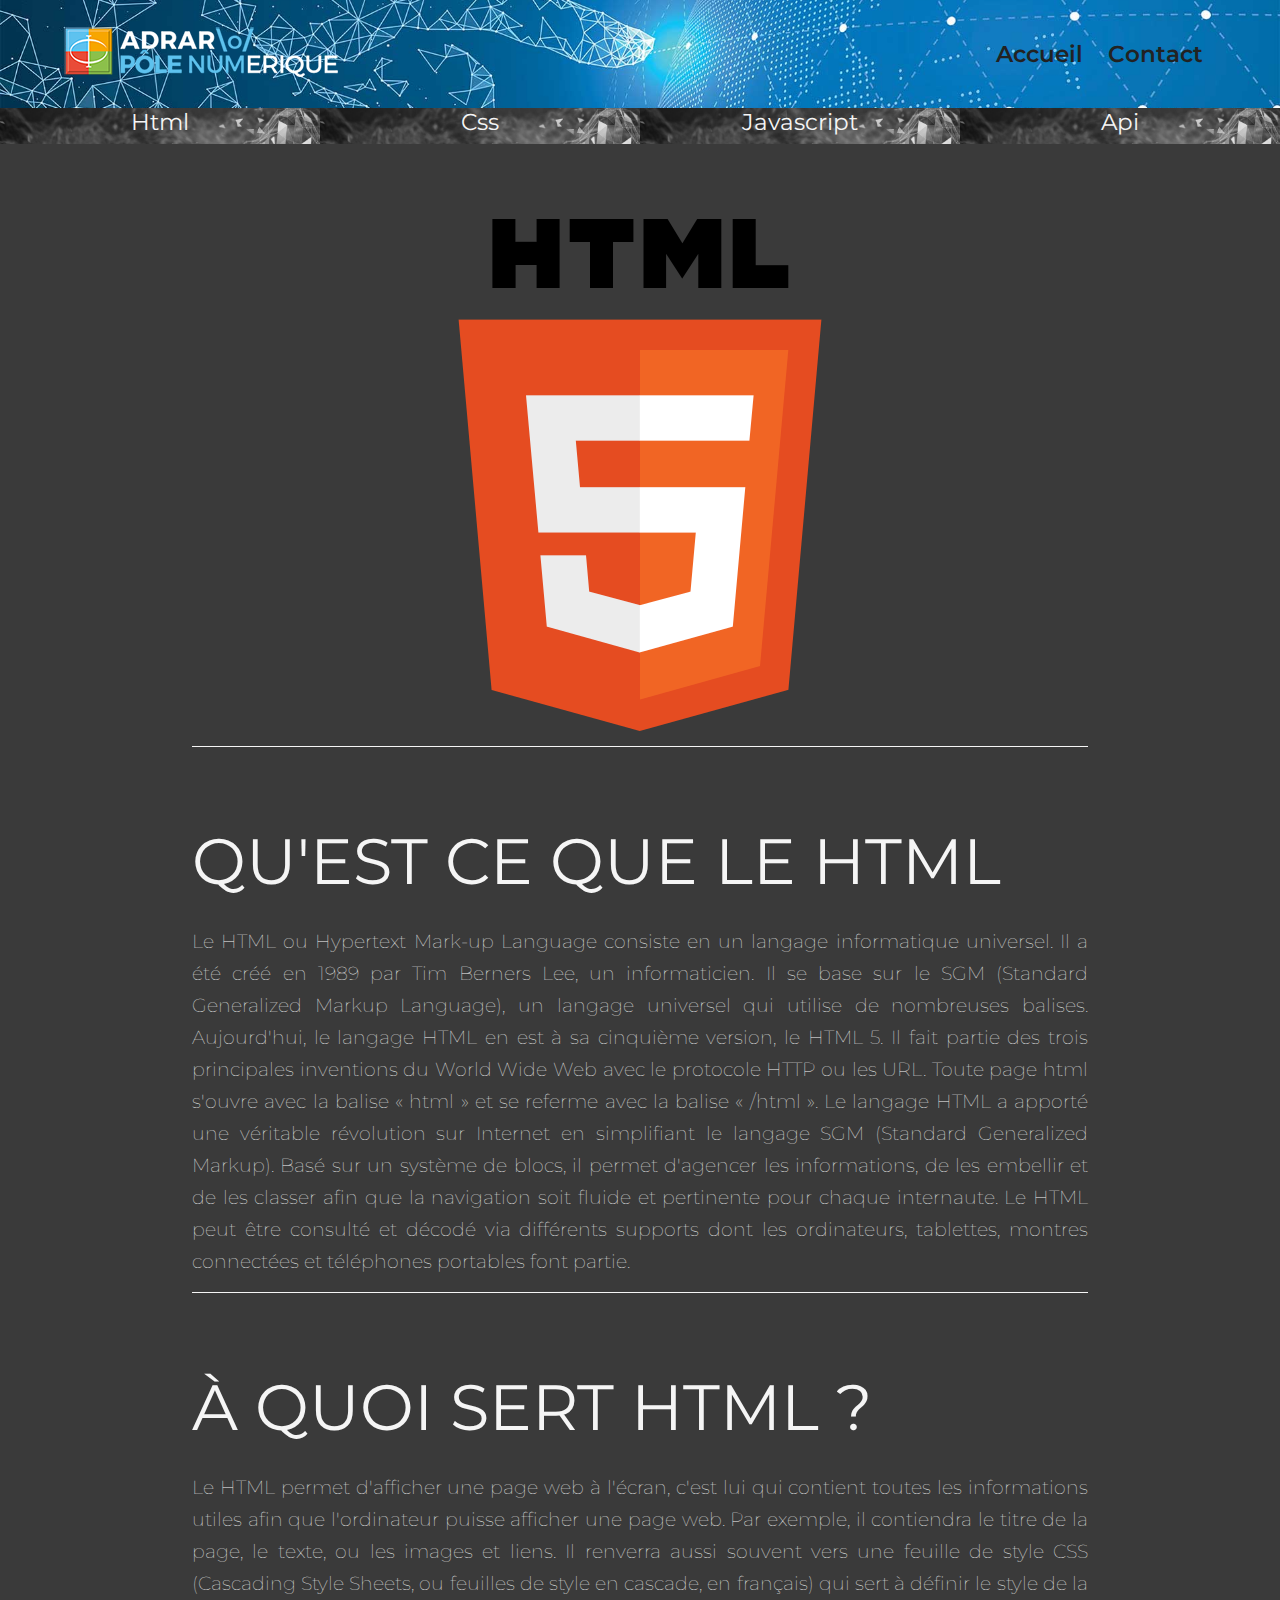
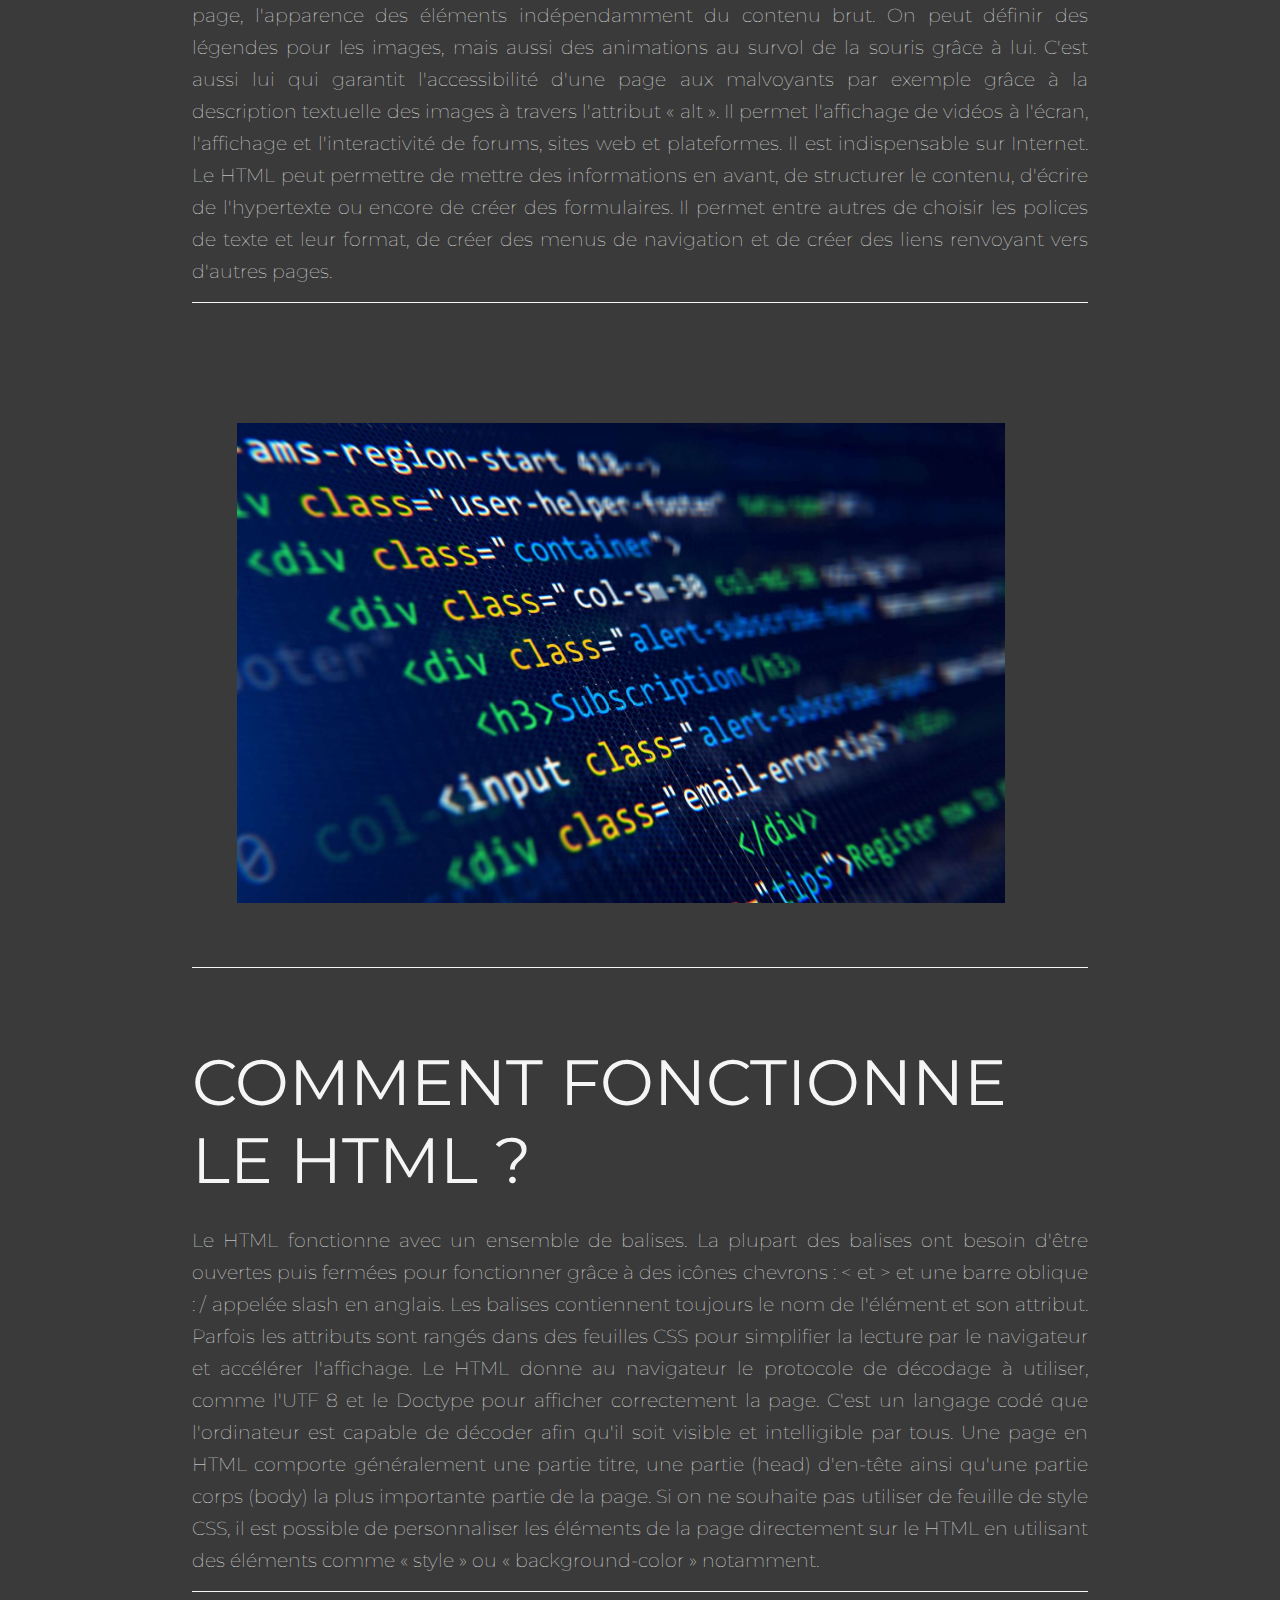
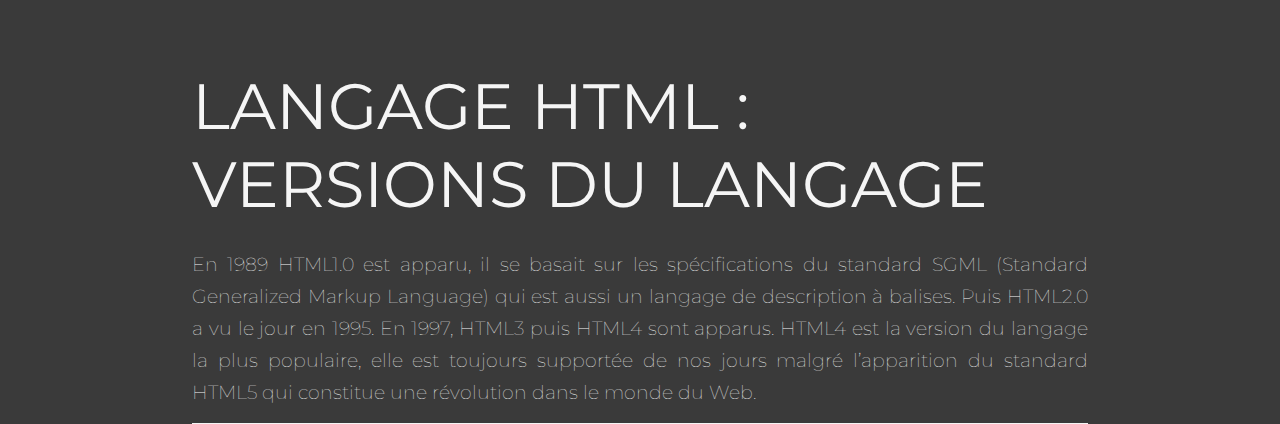
<file: site/html.html>
<!DOCTYPE html>
<html lang="en">
   
<head>
    <meta charset="UTF-8">
    <meta http-equiv="X-UA-Compatible" content="IE=edge">
    <meta name="viewport" content="width=device-width, initial-scale=1.0">
    <title>HTML</title>
    <link rel="stylesheet" href="minireset.css">
    <link rel="stylesheet" href="style.css">
    <link rel="stylesheet" href="styleAccueil.css">
</head>
<body>
    <header>
        <nav>
            <div id="baniere">
                <div id="logo">
                    <img src="../image/2019_LOGO-POLE-NUM-4.png" alt="Logo adrar">
                </div>
                <div id="menu">
                    <ul>
                        <li><a href="index.html">Accueil</a></li>
                        <li><a href="contact.html">Contact</a></li>
                    </ul>
                </div>
            </div>
            <div id="presentation">
                <ul>
                    <li><a href="html.html">Html</a></li>
                    <li><a href="css.html">Css</a></li>
                    <li><a href="javascript.html">Javascript</a></li>
                    <li><a href="api.html">Api</a></li>
                </ul>
            </div>
        </nav>
    </header>
    <main>
        <div class="intro">
            <img id="logo" src="htmlLogo.png" alt="html">
        </div>
        <div>
            <h2>Qu'est ce que le HTML</h2>
            <p>Le HTML ou Hypertext Mark-up Language consiste en un langage informatique universel. Il a été créé en 1989 par Tim Berners Lee, un informaticien. Il se base sur le SGM (Standard Generalized Markup Language), un langage universel qui utilise de nombreuses balises. Aujourd'hui, le langage HTML en est à sa cinquième version, le HTML 5. Il fait partie des trois principales inventions du World Wide Web avec le protocole HTTP ou les URL. Toute page html s'ouvre avec la balise « html » et se referme avec la balise « /html ». Le langage HTML a apporté une véritable révolution sur Internet en simplifiant le langage SGM (Standard Generalized Markup). Basé sur un système de blocs, il permet d'agencer les informations, de les embellir et de les classer afin que la navigation soit fluide et pertinente pour chaque internaute. Le HTML peut être consulté et décodé via différents supports dont les ordinateurs, tablettes, montres connectées et téléphones portables font partie. 
            </p>
        </div>
        <div>
            <h2>À quoi sert HTML ?</h2>
            <p>Le HTML permet d'afficher une page web à l'écran, c'est lui qui contient toutes les informations utiles afin que l'ordinateur puisse afficher une page web. Par exemple, il contiendra le titre de la page, le texte, ou les images et liens. Il renverra aussi souvent vers une feuille de style CSS (Cascading Style Sheets, ou feuilles de style en cascade, en français) qui sert à définir le style de la page, l'apparence des éléments indépendamment du contenu brut. On peut définir des légendes pour les images, mais aussi des animations au survol de la souris grâce à lui. C'est aussi lui qui garantit l'accessibilité d'une page aux malvoyants par exemple grâce à la description textuelle des images à travers l'attribut « alt ». Il permet l'affichage de vidéos à l'écran, l'affichage et l'interactivité de forums, sites web et plateformes. Il est indispensable sur Internet. Le HTML peut permettre de mettre des informations en avant, de structurer le contenu, d'écrire de l'hypertexte ou encore de créer des formulaires. Il permet entre autres de choisir les polices de texte et leur format, de créer des menus de navigation et de créer des liens renvoyant vers d'autres pages. 
            </p>
        </div>
        <div>
            <img id="exemple" src="htmlCode.jpg" alt="html">
        </div>
        <div>
            <h2>Comment fonctionne le HTML ?</h2>
            <p>Le HTML fonctionne avec un ensemble de balises. La plupart des balises ont besoin d'être ouvertes puis fermées pour fonctionner grâce à des icônes chevrons : < et > et une barre oblique : / appelée slash en anglais. Les balises contiennent toujours le nom de l'élément et son attribut. Parfois les attributs sont rangés dans des feuilles CSS pour simplifier la lecture par le navigateur et accélérer l'affichage. Le HTML donne au navigateur le protocole de décodage à utiliser, comme l'UTF 8 et le Doctype pour afficher correctement la page. C'est un langage codé que l'ordinateur est capable de décoder afin qu'il soit visible et intelligible par tous.

                Une page en HTML comporte généralement une partie titre, une partie (head) d'en-tête ainsi qu'une partie corps (body) la plus importante partie de la page. Si on ne souhaite pas utiliser de feuille de style CSS, il est possible de personnaliser les éléments de la page directement sur le HTML en utilisant des éléments comme « style » ou « background-color » notamment.
                </p>
        </div>
        <div>
            <h2>Langage HTML : Versions du langage</h2>
            <p>En 1989 HTML1.0 est apparu, il se basait sur les spécifications du standard SGML (Standard Generalized Markup Language) qui est aussi un langage de description à balises. Puis HTML2.0 a vu le jour en 1995. En 1997, HTML3 puis HTML4 sont apparus.

                HTML4 est la version du langage la plus populaire, elle est toujours supportée de nos jours malgré l’apparition du standard HTML5 qui constitue une révolution dans le monde du Web.</p>
            
    </main>
</body>
</html>
</file>
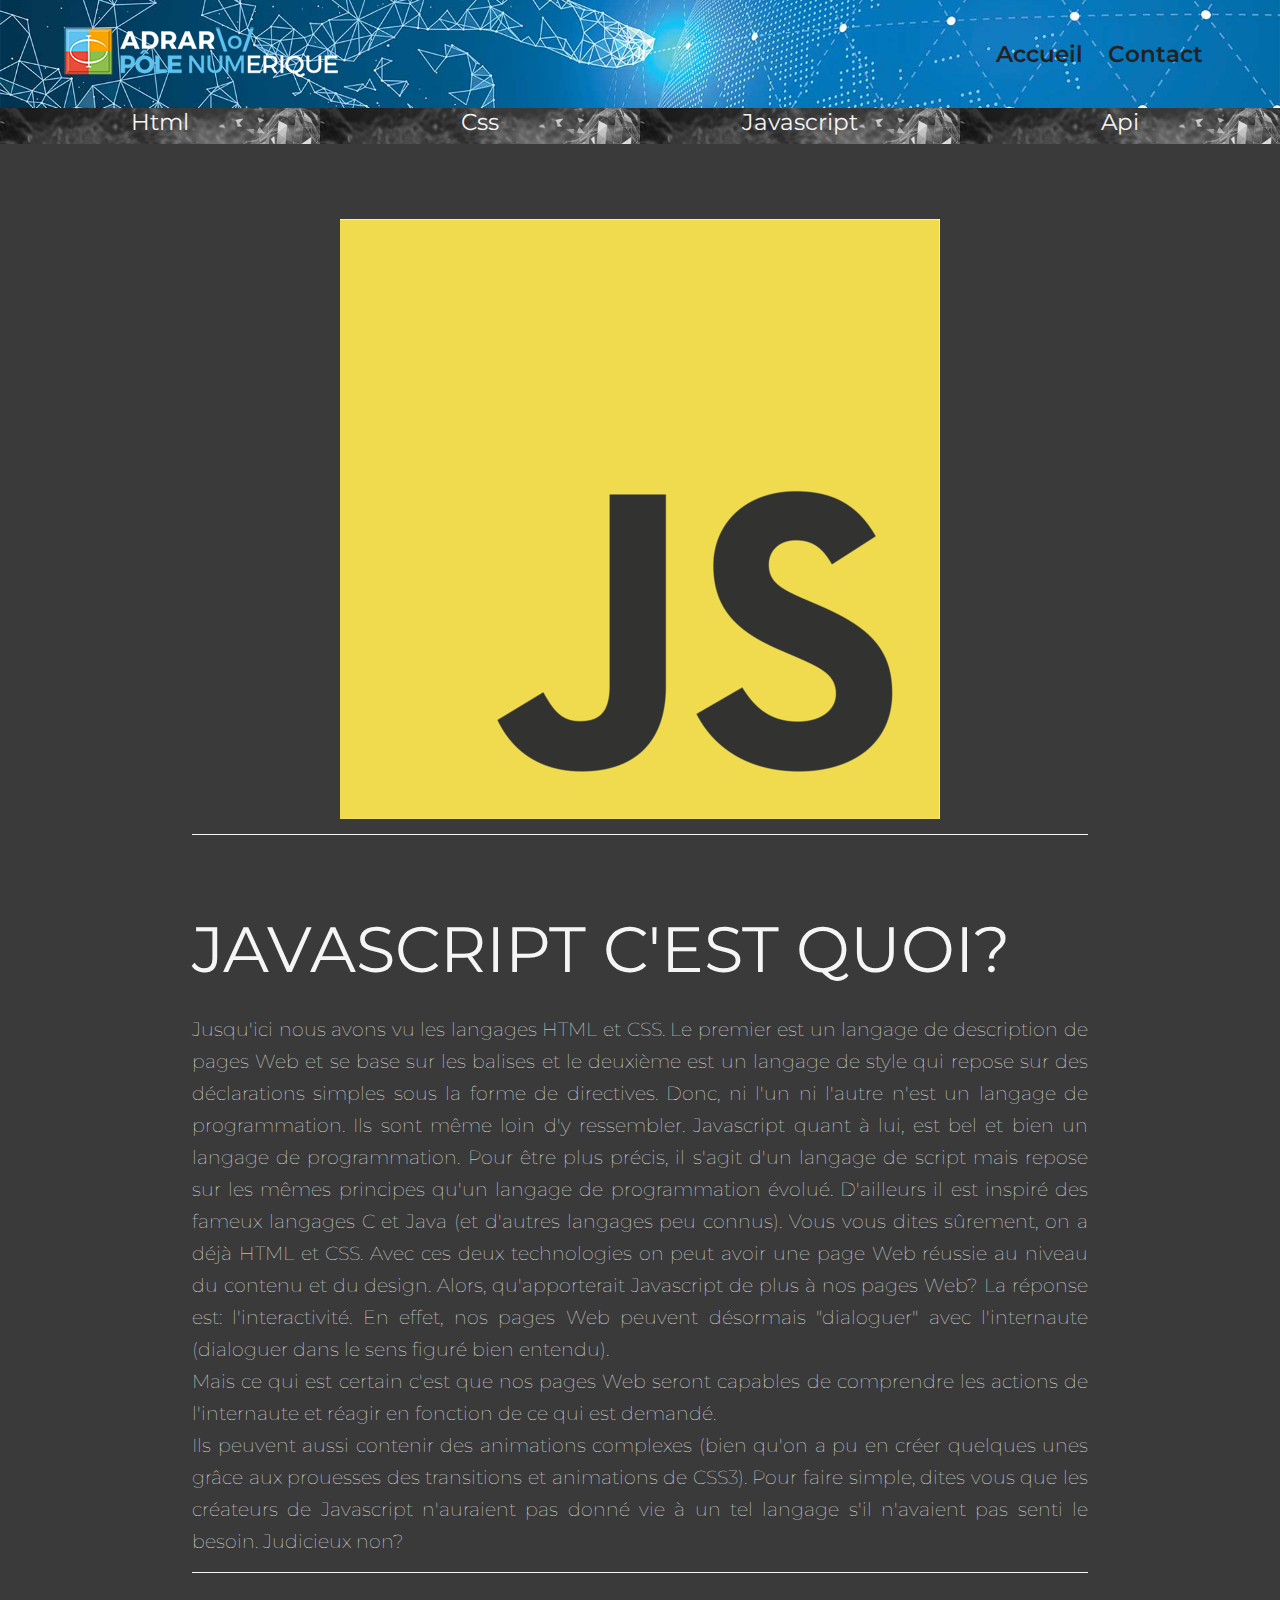
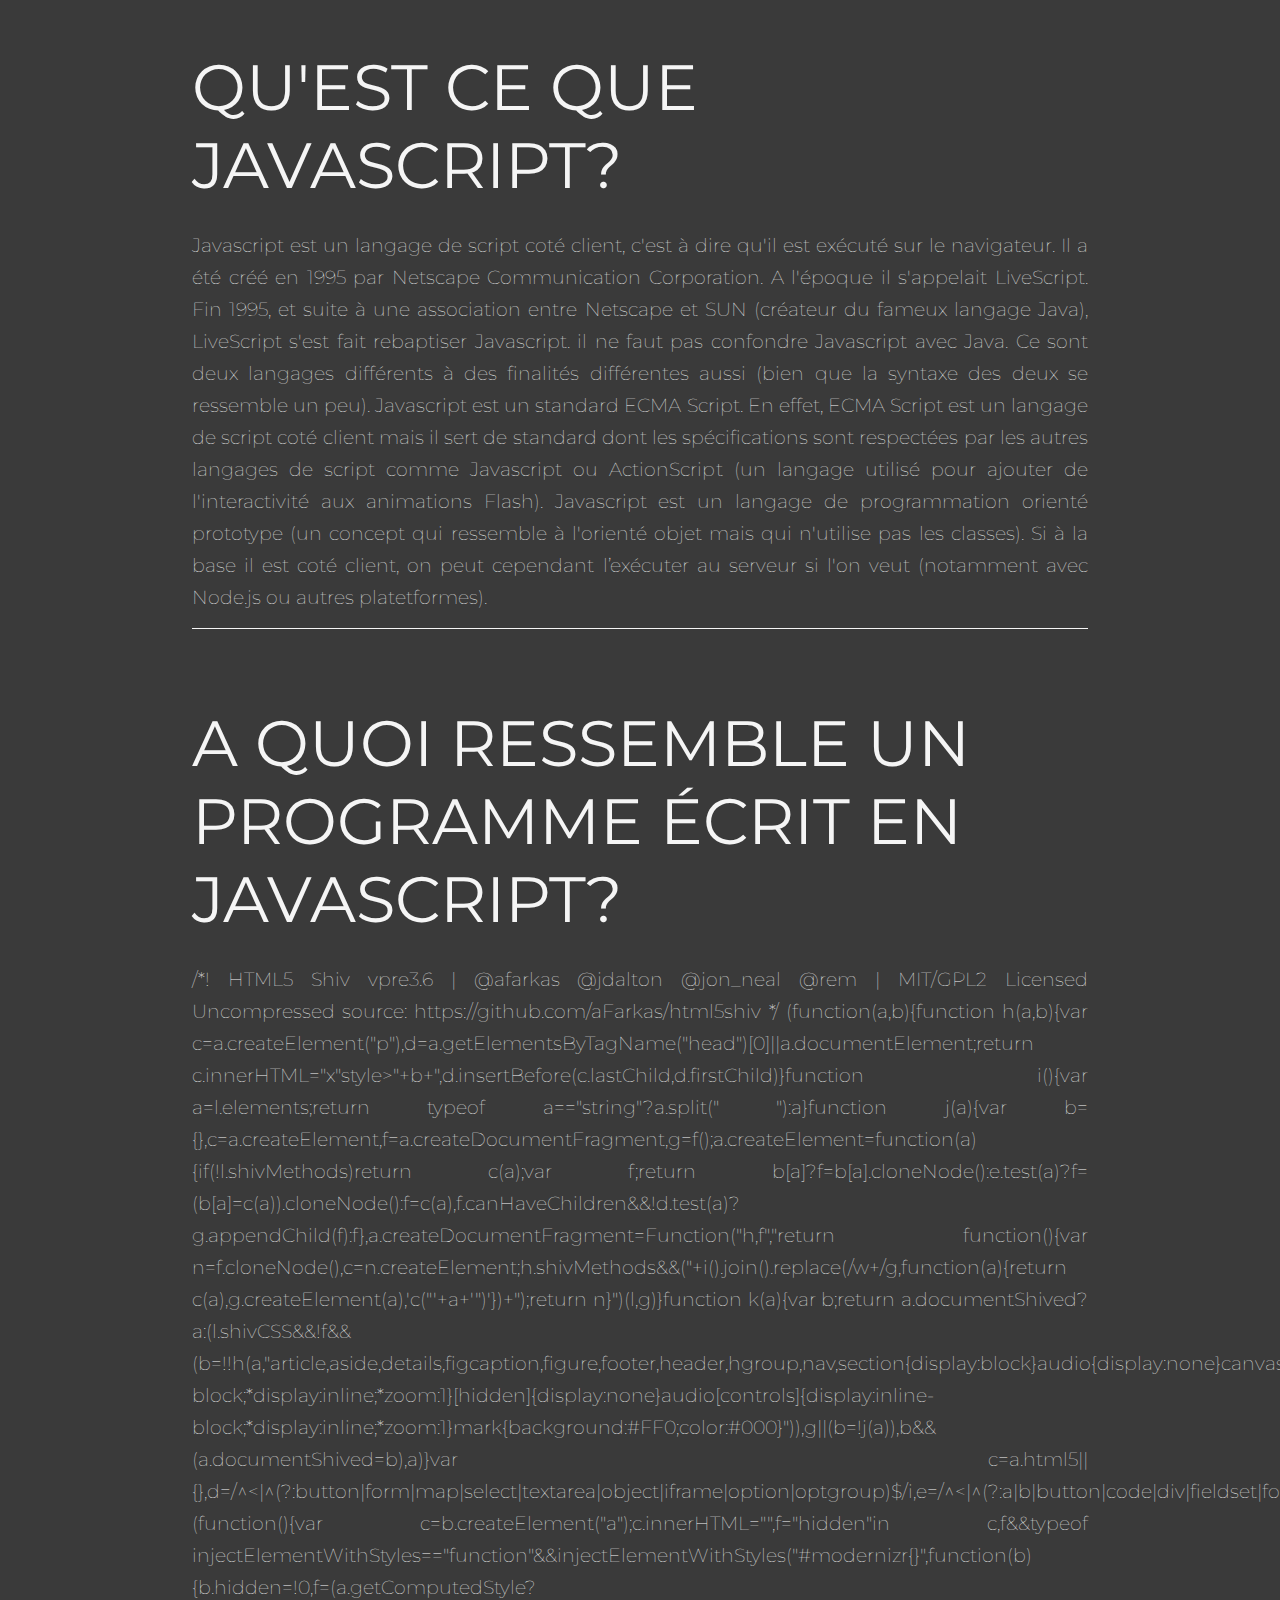
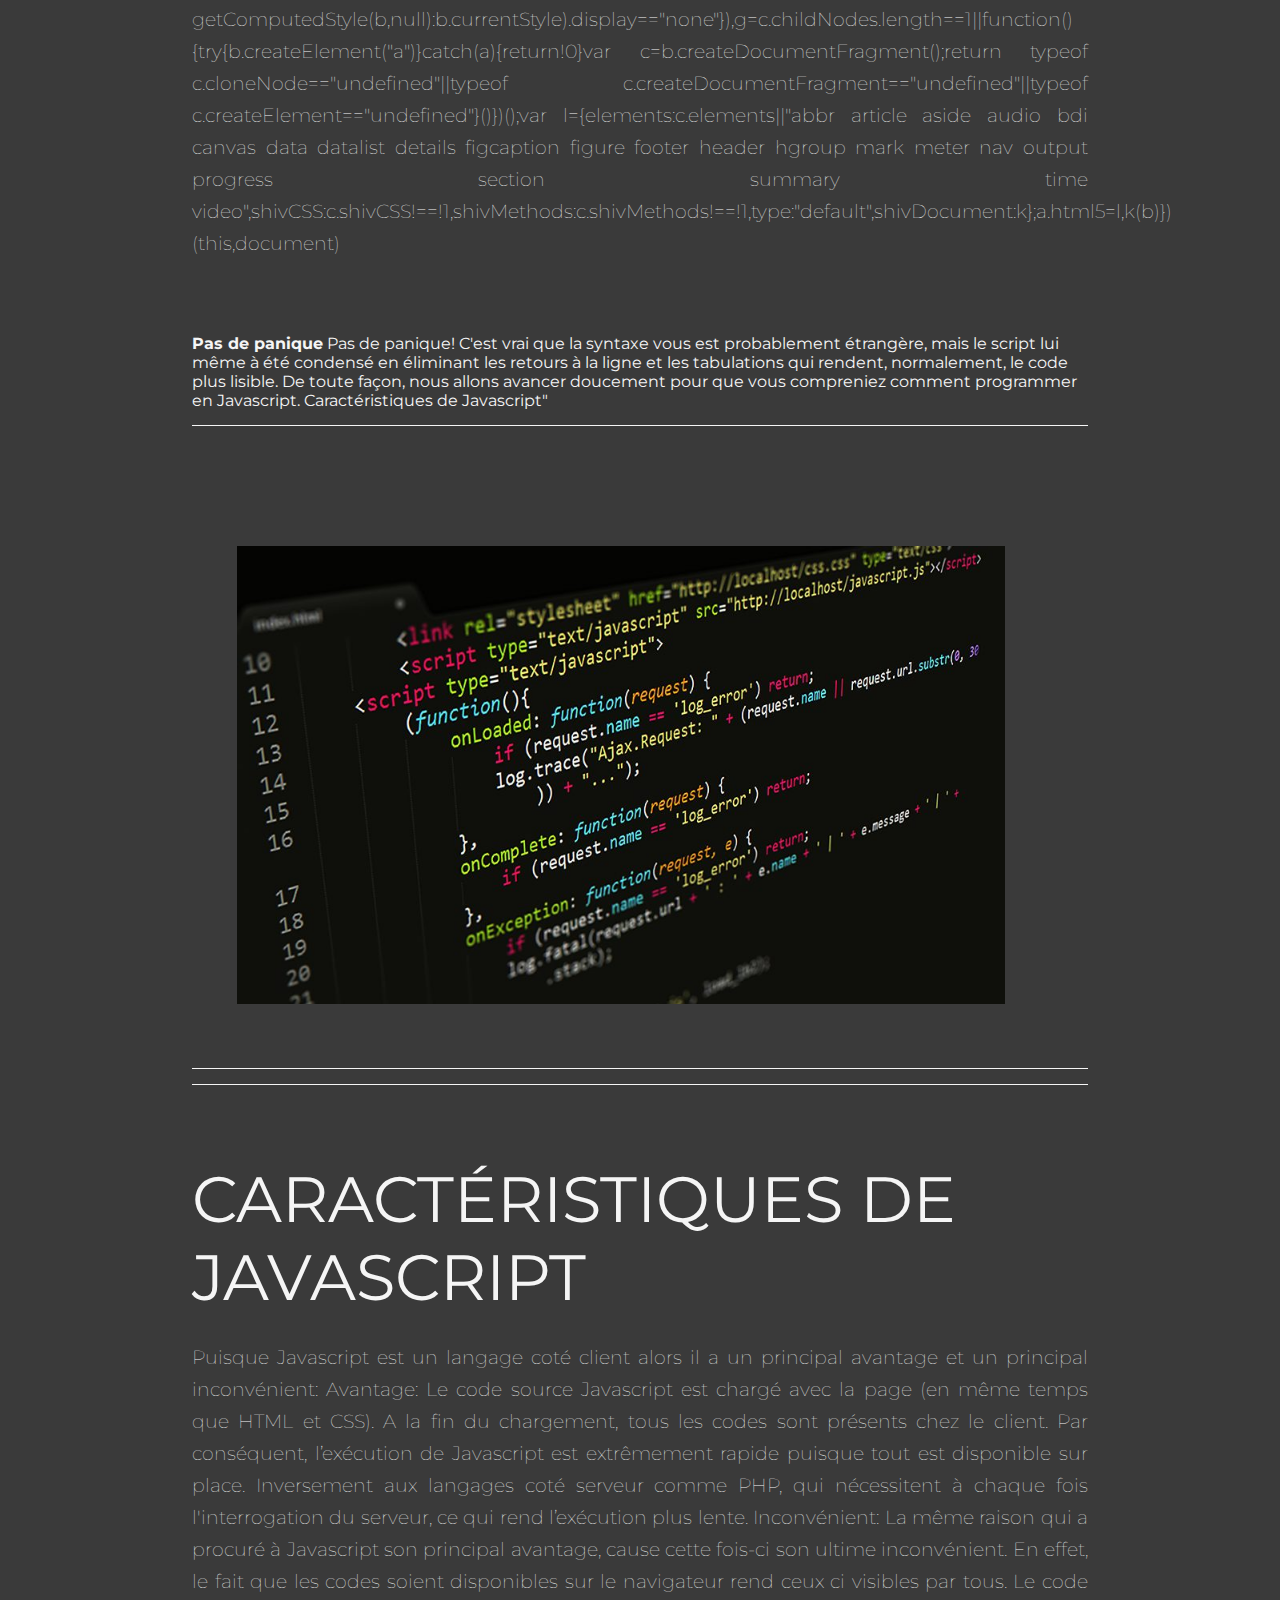
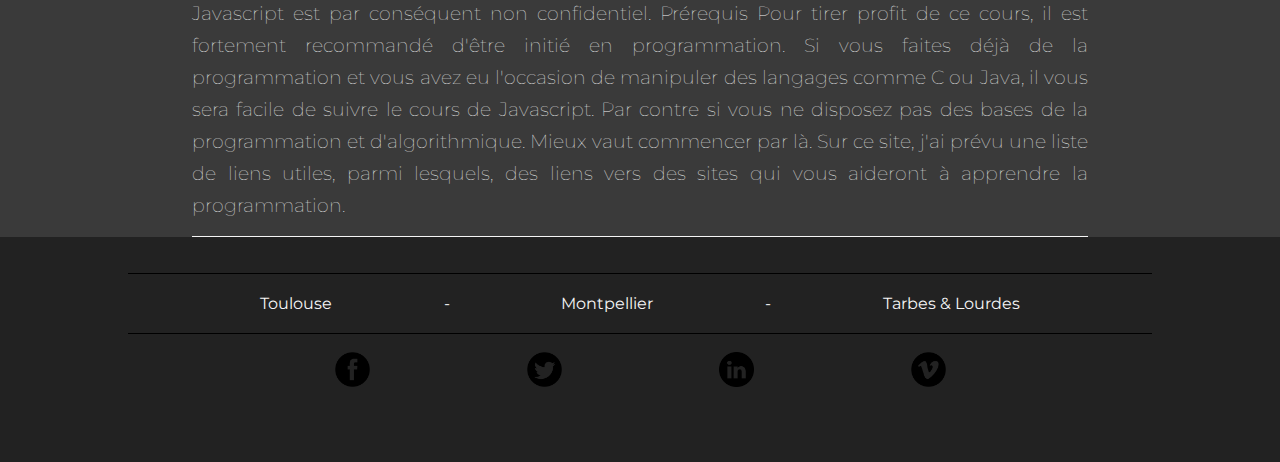
<file: site/javascript.html>
<!DOCTYPE html>
<html lang="en">
<head>
    <meta charset="UTF-8">
    <meta http-equiv="X-UA-Compatible" content="IE=edge">
    <meta name="viewport" content="width=device-width, initial-scale=1.0">
    <title>Javascript</title>
    <link rel="stylesheet" href="minireset.css">
    <link rel="stylesheet" href="style.css">
    <link rel="stylesheet" href="styleAccueil.css">
</head>
<body>
    <header>
        <nav>
            <div id="baniere">
                <div id="logo">
                    <img src="../image/2019_LOGO-POLE-NUM-4.png" alt="Logo adrar">
                </div>
                <div id="menu">
                    <ul>
                        <li><a href="index.html">Accueil</a></li>
                        <li><a href="contact.html">Contact</a></li>
                    </ul>
                </div>
            </div>
            <div id="presentation">
                <ul>
                    <li><a href="html.html">Html</a></li>
                    <li><a href="css.html">Css</a></li>
                    <li><a href="javascript.html">Javascript</a></li>
                    <li><a href="api.html">Api</a></li>
                </ul>
            </div>
        </nav>
    </header>
    <main>
        <div class="intro">
            <img id="logo" src="logo.png" alt="javascript">
        </div>
        <div>
            <h2>Javascript c'est quoi?</h2>
            <p>Jusqu'ici nous avons vu les langages HTML et CSS. Le premier est un langage de description de pages Web et se base sur les balises et le deuxième est un langage de style qui repose sur des déclarations simples sous la forme de directives. Donc, ni l'un ni l'autre n'est un langage de programmation. Ils sont même loin d'y ressembler.

                Javascript quant à lui, est bel et bien un langage de programmation. Pour être plus précis, il s'agit d'un langage de script mais repose sur les mêmes principes qu'un langage de programmation évolué. D'ailleurs il est inspiré des fameux langages C et Java (et d'autres langages peu connus).
                
                Vous vous dites sûrement, on a déjà HTML et CSS. Avec ces deux technologies on peut avoir une page Web réussie au niveau du contenu et du design. Alors, qu'apporterait Javascript de plus à nos pages Web? La réponse est: l'interactivité. En effet, nos pages Web peuvent désormais "dialoguer" avec l'internaute (dialoguer dans le sens figuré bien entendu). <br>
                 Mais ce qui est certain c'est que nos pages Web seront capables de comprendre les actions de l'internaute et réagir en fonction de ce qui est demandé. <br>
                 Ils peuvent aussi contenir des animations complexes (bien qu'on a pu en créer quelques unes grâce aux prouesses des transitions et animations de CSS3). Pour faire simple, dites vous que les créateurs de Javascript n'auraient pas donné vie à un tel langage s'il n'avaient pas senti le besoin. Judicieux non? 
                </p>
        </div>
        <div>
            <h2>Qu'est ce que Javascript?</h2>
            <p>Javascript est un langage de script coté client, c'est à dire qu'il est exécuté sur le navigateur. Il a été créé en 1995 par Netscape Communication Corporation. A l'époque il s'appelait LiveScript. Fin 1995, et suite à une association entre Netscape et SUN (créateur du fameux langage Java), LiveScript s'est fait rebaptiser Javascript.
                il ne faut pas confondre Javascript avec Java. Ce sont deux langages différents à des finalités différentes aussi (bien que la syntaxe des deux se ressemble un peu).
                Javascript est un standard ECMA Script. En effet, ECMA Script est un langage de script coté client mais il sert de standard dont les spécifications sont respectées par les autres langages de script comme Javascript ou ActionScript (un langage utilisé pour ajouter de l'interactivité aux animations Flash).
                
                Javascript est un langage de programmation orienté prototype (un concept qui ressemble à l'orienté objet mais qui n'utilise pas les classes). Si à la base il est coté client, on peut cependant l’exécuter au serveur si l'on veut (notamment avec Node.js ou autres platetformes).
                </p>
        </div>
        <div>
            <h2>A quoi ressemble un programme écrit en Javascript?</h2>
            <p>/*! HTML5 Shiv vpre3.6 | @afarkas @jdalton @jon_neal @rem | MIT/GPL2 Licensed Uncompressed source: https://github.com/aFarkas/html5shiv */
                (function(a,b){function h(a,b){var c=a.createElement("p"),d=a.getElementsByTagName("head")[0]||a.documentElement;return c.innerHTML="x"style>"+b+",d.insertBefore(c.lastChild,d.firstChild)}function i(){var a=l.elements;return typeof a=="string"?a.split(" "):a}function j(a){var b={},c=a.createElement,f=a.createDocumentFragment,g=f();a.createElement=function(a){if(!l.shivMethods)return c(a);var f;return b[a]?f=b[a].cloneNode():e.test(a)?f=(b[a]=c(a)).cloneNode():f=c(a),f.canHaveChildren&&!d.test(a)?g.appendChild(f):f},a.createDocumentFragment=Function("h,f","return function(){var n=f.cloneNode(),c=n.createElement;h.shivMethods&&("+i().join().replace(/w+/g,function(a){return c(a),g.createElement(a),'c("'+a+'")'})+");return n}")(l,g)}function k(a){var b;return a.documentShived?a:(l.shivCSS&&!f&&(b=!!h(a,"article,aside,details,figcaption,figure,footer,header,hgroup,nav,section{display:block}audio{display:none}canvas,video{display:inline-block;*display:inline;*zoom:1}[hidden]{display:none}audio[controls]{display:inline-block;*display:inline;*zoom:1}mark{background:#FF0;color:#000}")),g||(b=!j(a)),b&&(a.documentShived=b),a)}var c=a.html5||{},d=/^<|^(?:button|form|map|select|textarea|object|iframe|option|optgroup)$/i,e=/^<|^(?:a|b|button|code|div|fieldset|form|h1|h2|h3|h4|h5|h6|i|iframe|img|input|label|li|link|ol|option|p|param|q|script|select|span|strong|style|table|tbody|td|textarea|tfoot|th|thead|tr|ul)$/i,f,g;(function(){var c=b.createElement("a");c.innerHTML="<xyz></xyz>",f="hidden"in c,f&&typeof injectElementWithStyles=="function"&&injectElementWithStyles("#modernizr{}",function(b){b.hidden=!0,f=(a.getComputedStyle?getComputedStyle(b,null):b.currentStyle).display=="none"}),g=c.childNodes.length==1||function(){try{b.createElement("a")}catch(a){return!0}var c=b.createDocumentFragment();return typeof c.cloneNode=="undefined"||typeof c.createDocumentFragment=="undefined"||typeof c.createElement=="undefined"}()})();var l={elements:c.elements||"abbr article aside audio bdi canvas data datalist details figcaption figure footer header hgroup mark meter nav output progress section summary time video",shivCSS:c.shivCSS!==!1,shivMethods:c.shivMethods!==!1,type:"default",shivDocument:k};a.html5=l,k(b)})(this,document) <br>
                <div>
            <strong>Pas de panique</strong> Pas de panique! C'est vrai que la syntaxe vous est probablement étrangère, mais le script lui même à été condensé en éliminant les retours à la ligne et les tabulations qui rendent, normalement, le code plus lisible. De toute façon, nous allons avancer doucement pour que vous compreniez comment programmer en Javascript.
                   Caractéristiques de Javascript"</p>
                </div> 
                <div>
                    <img id="exemple" src="code.jpg" alt="code">
                </div>  
        </div>
        <div>
            <h2>Caractéristiques de Javascript</h2>
            <p>Puisque Javascript est un langage coté client alors il a un principal avantage et un principal inconvénient:

                Avantage: Le code source Javascript est chargé avec la page (en même temps que HTML et CSS). A la fin du chargement, tous les codes sont présents chez le client. Par conséquent, l’exécution de Javascript est extrêmement rapide puisque tout est disponible sur place. Inversement aux langages coté serveur comme PHP, qui nécessitent à chaque fois l'interrogation du serveur, ce qui rend l’exécution plus lente.
                Inconvénient: La même raison qui a procuré à Javascript son principal avantage, cause cette fois-ci son ultime inconvénient. En effet, le fait que les codes soient disponibles sur le navigateur rend ceux ci visibles par tous. Le code Javascript est par conséquent non confidentiel.
            
            Prérequis
            Pour tirer profit de ce cours, il est fortement recommandé d'être initié en programmation. Si vous faites déjà de la programmation et vous avez eu l'occasion de manipuler des langages comme C ou Java, il vous sera facile de suivre le cours de Javascript. Par contre si vous ne disposez pas des bases de la programmation et d'algorithmique. Mieux vaut commencer par là.
            
            Sur ce site, j'ai prévu une liste de liens utiles, parmi lesquels, des liens vers des sites qui vous aideront à apprendre la programmation. </p>
        </div>

    </main>






    <footer>
        <div id="siege">
            <ul>
                <li>Toulouse</li>
                <li>-</li>
                <li>Montpellier</li>
                <li>-</li>
                <li>Tarbes & Lourdes</li>
            </ul>
        </div>
        <div id="network">
            <ul>
                <li><a href=""><img src="../image/social_facebook_fb_35.png" alt="lien facebook"></a></li>
                <li><a href=""><img src="../image/social_Twitter_38.png" alt="lien twitter"></a></li>
                <li><a href=""><img src="../image/linkedin_black_logo_icon_147114.png" alt="lien linkedin"></a></li>
                <li><a href=""><img src="../image/social_vimeo_28.png" alt="lien vimeo"></a></li>
            </ul>
        </div>
    </footer>
</body>
</html>
</file>
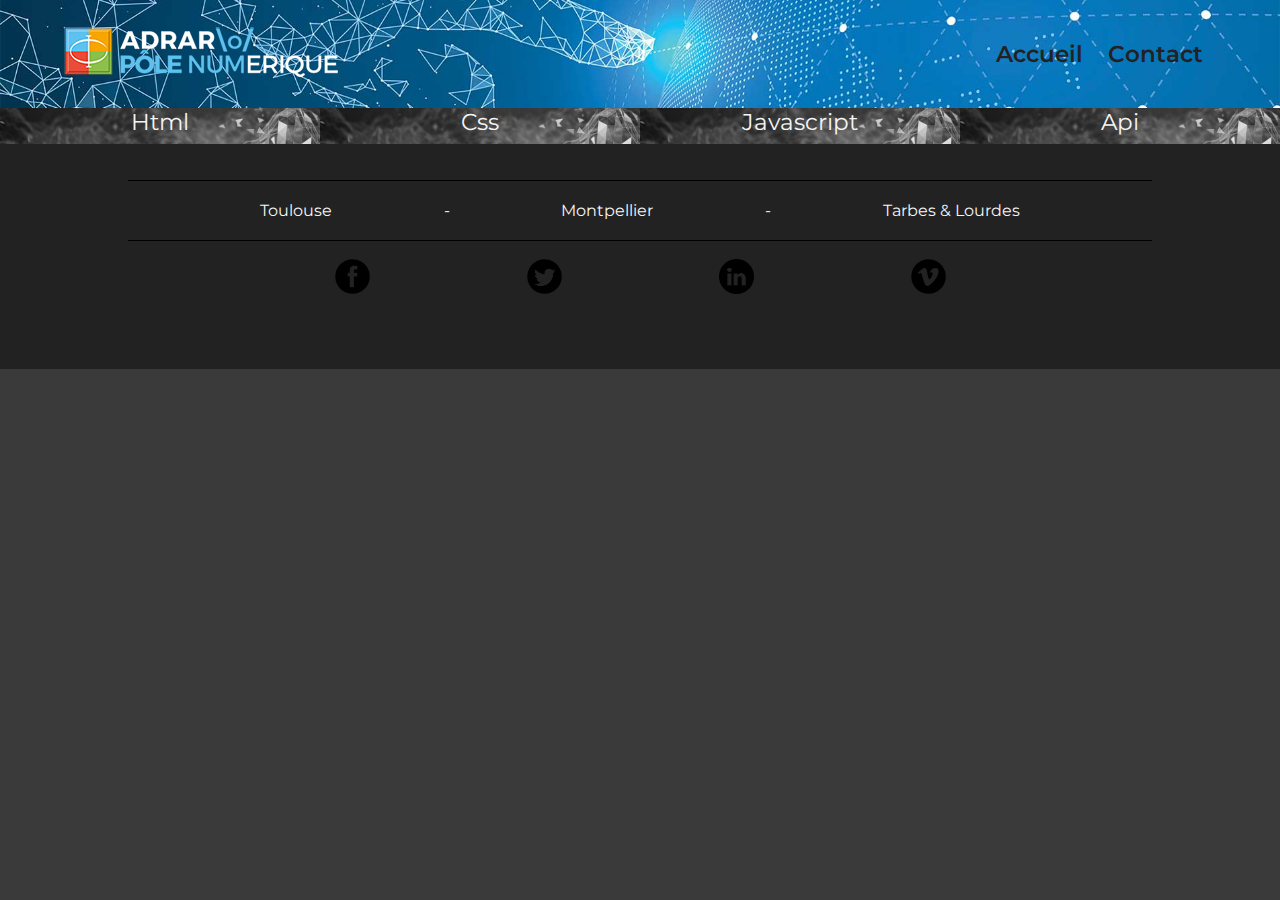
<file: site/presentation.html>
<!DOCTYPE html>
<html lang="fr">
<head>
    <meta charset="UTF-8">
    <meta http-equiv="X-UA-Compatible" content="IE=edge">
    <meta name="viewport" content="width=device-width, initial-scale=1.0">

    <title>Fade & Furious</title>

    <link rel="stylesheet" href="minireset.css">
    <link rel="stylesheet" href="style.css">
</head>
<body>
    <header>
        <nav>
            <div id="baniere">
                <div id="logo">
                    <img src="../image/2019_LOGO-POLE-NUM-4.png" alt="Logo adrar">
                </div>
                <div id="menu">
                    <ul>
                        <li><a href="accueil">Accueil</a></li>
                        <li><a href="contact">Contact</a></li>
                    </ul>
                </div>
            </div>
            <div id="presentation">
                <ul>
                    <li><a href="html">Html</a></li>
                    <li><a href="css">Css</a></li>
                    <li><a href="javascript">Javascript</a></li>
                    <li><a href="api">Api</a></li>
                </ul>
            </div>
        </nav>
    </header>

    <footer>
        <div id="siege">
            <ul>
                <li>Toulouse</li>
                <li>-</li>
                <li>Montpellier</li>
                <li>-</li>
                <li>Tarbes & Lourdes</li>
            </ul>
        </div>
        <div id="network">
            <ul>
                <li><a href=""><img src="../image/social_facebook_fb_35.png" alt="lien facebook"></a></li>
                <li><a href=""><img src="../image/social_Twitter_38.png" alt="lien twitter"></a></li>
                <li><a href=""><img src="../image/linkedin_black_logo_icon_147114.png" alt="lien linkedin"></a></li>
                <li><a href=""><img src="../image/social_vimeo_28.png" alt="lien vimeo"></a></li>
            </ul>
        </div>
    </footer>
    
</body>
</html>
</file>
<file: site/style.css>
@import url('https://fonts.googleapis.com/css2?family=Montserrat:ital,wght@0,100;0,200;0,300;0,400;0,500;0,600;0,700;0,800;0,900;1,100;1,200;1,300;1,400;1,500;1,600;1,700;1,800;1,900&family=Quicksand:wght@300;400;500;600;700&family=Raleway:ital,wght@0,100;0,200;0,300;0,400;0,500;0,600;0,700;0,800;0,900;1,100;1,200;1,300;1,400;1,500;1,600;1,700;1,800;1,900&display=swap');

body{
    font-family: 'Montserrat', sans-serif;
    background: #3A3A3A;
}

/* -------------------------------------Header------------------------------------------- */

#baniere{
    background-image: url(../image/digitalfingerprint.jpg);
    background-size: cover;
    background-position: center;
    height: 12vh;

    display: flex;
    justify-content: space-between;
    align-items: center;
}
#baniere div{
    padding: 0 5vw;
}
#baniere #menu ul{
    display: flex;
    justify-content: center;
    align-items: center;
}
#baniere #menu ul li{
    padding: 1vw;
}
#baniere #menu ul li a{
    color: #222222;
    text-decoration: none;
    font-weight: 600;
    font-size: 2.5vh;
}
#baniere #menu ul li a:hover{
    color: #57C3E1;
}

#presentation {
    background: #3A3A3A;
    height: 4vh;
}
#presentation ul {
    /* background: #3A3A3A; */
    height: 4vh;
    
    display: grid;
    grid-template-columns: repeat(4, 1fr);
    align-content: center;
}
#presentation ul li{
    text-align: center;
    height: 4vh;
    background-image: url(../image/lienB&W.jpg);
    background-size: cover;
    background-position: center;
}
#presentation ul li:hover{
    background-image: url(../image/liens.jpg);
}
#presentation ul li:hover a{
    color: #57C3E1;
    font-size: 2.5vh;
}
#presentation ul li a{
    color: #F5F5F5;
    font-size: 2.5vh;
    text-decoration: none;
}

/* -------------------------------------Footer------------------------------------------- */

footer{
    height: 25vh;
    background: #222222;
    padding: 4vh 10vw;
}
footer #siege {
    border-top: 1px solid black;
    border-bottom: 1px solid black;
}
footer #siege ul{
    margin: 20px;
    display: flex;
    justify-content: space-evenly;
    align-items: center;
    color: #F5F5F5;
}
footer #network ul{
    margin: 2vh 0;
    padding:  0 10vw;
    display: flex;
    justify-content: space-around;
    align-items: center;
}
footer #network ul img{
    width: 35px;
    height: 35px;
}
</file>
<file: site/styleAccueil.css>
main{
    margin: 0 15vw;
    color: #F5F5F5;
}
h2{
    font-size: 5vw;
    text-transform: uppercase;
    margin-bottom: 25px;
}
p {
    font-size: 1.5vw;
    font-weight: 100;
    line-height: 2.5vw;
    text-align: justify;
}
main div {
    margin-top: 75px;
    border-bottom: 1px solid #F5F5F5;
    padding-bottom: 15px;
}

#formation ul li, #stat ul li{
    margin: 20px 0;
    list-style: circle;
    margin-left: 20px;
}
#stat{
    border: none;
}

---------------------informations----------------------

#logo{
   text-align: center;
}

.intro #logo{
    display: block;
    margin-left: auto;
    margin-right: auto;
    max-width: 50vw;
}


#exemple{
   text-align: center;
    width: 60vw;
    margin: 5vh;
   
}
</file>
<file: site/styleContact.css>
#desc,form{
    margin: 0 15vw;
    color: #F5F5F5;
    
    
}
h2{
    font-size: 5vw;
    text-transform: uppercase;
    margin-bottom: 25px;
}
p, label{
    font-size: 1.5vw;
    font-weight: 100;
    line-height: 2.5vw;
    text-align: justify;
}
#identity{
    display: grid;
    grid-template-columns: 1fr 1fr;
    gap: 15px;
}
#identity input{
    height: 30px;
}
.ligne{
    height: 1px;
    width: 100px;
    background: #F5F5F5;
    margin: auto;
    
}
#choixFormation{
    display: grid;
    grid-template-columns: 0.1fr 0.9fr 0.1fr 0.9fr 0.1fr 0.9fr;
    align-items: center;
    gap: 15px;
    
}
#choixFormation label{
    font-size: 1.2vw;
    line-height: 1.5vw;
}
#message,#fichier,#button{
    display:flex ;
    justify-content: center;
    text-align: center;
    align-items: center;
}
#fichier{
    flex-direction: column;

}
main div {
    margin: 75px 0;

}

@media screen and (max-width:600px){
    #identity{
        
        grid-template-columns: 1fr ;
        
    }
    #choixFormation{
        
        grid-template-columns: 0.1fr 0.9fr;
        align-items: center;
        
    }
    
}
</file>
<file: site/minireset.css>
html,
body,
p,
ol,
ul,
li,
dl,
dt,
dd,
blockquote,
figure,
fieldset,
legend,
textarea,
pre,
iframe,
hr,
h1,
h2,
h3,
h4,
h5,
h6 {
  margin: 0;
  padding: 0;
}

h1,
h2,
h3,
h4,
h5,
h6 {
  font-size: 100%;
  font-weight: normal;
}

ul {
  list-style: none;
}

button,
input,
select {
  margin: 0;
}

html {
  box-sizing: border-box;
}

*, *::before, *::after {
  box-sizing: inherit;
}

img,
video {
  height: auto;
  max-width: 100%;
}

iframe {
  border: 0;
}

table {
  border-collapse: collapse;
  border-spacing: 0;
}

td,
th {
  padding: 0;
}
</file>
